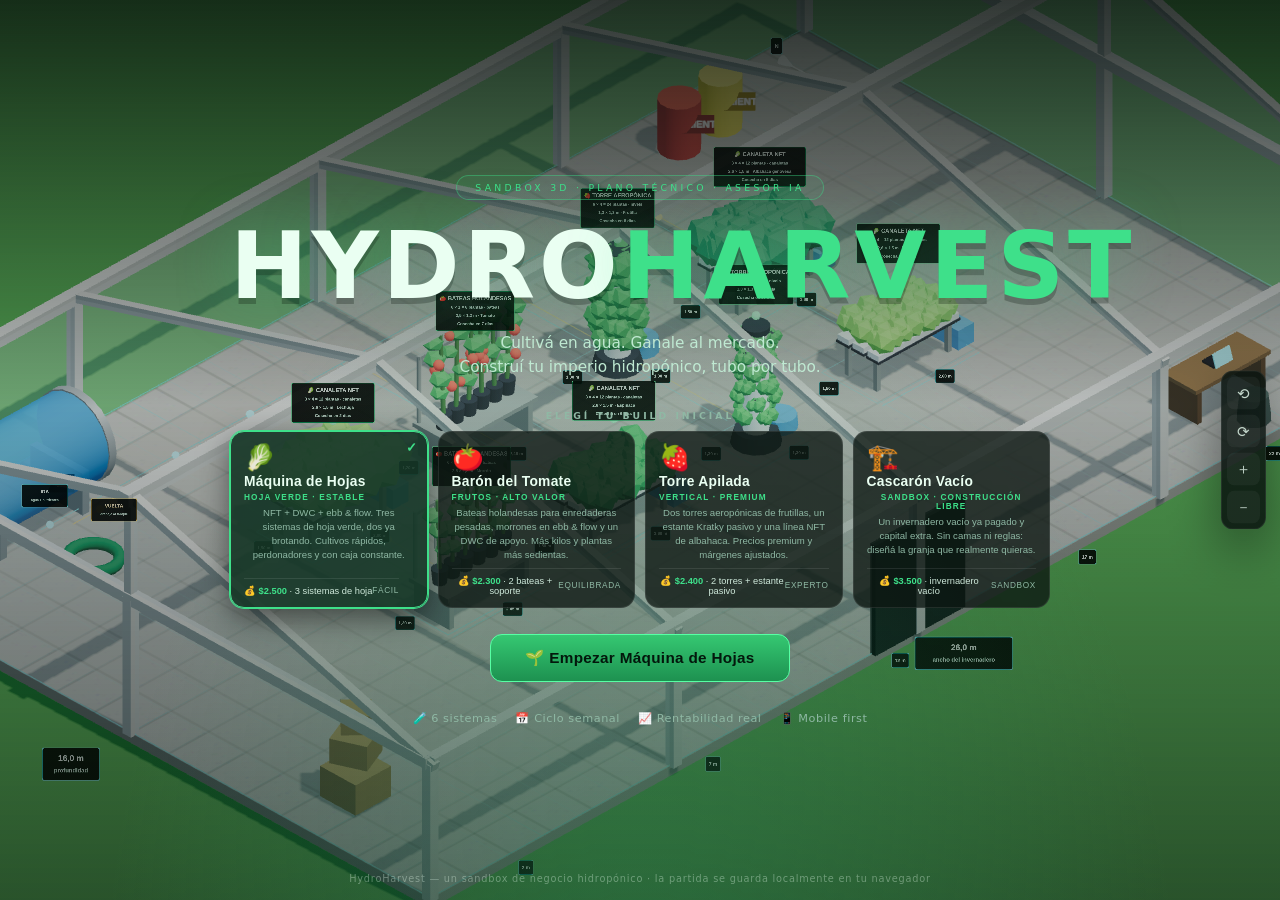
<file: index.html>
<!DOCTYPE html>
<html lang="es-AR">
<head>
<meta charset="UTF-8" />
<meta name="viewport" content="width=device-width, initial-scale=1.0, viewport-fit=cover" />
<title>HydroHarvest — Simulador de negocio hidropónico</title>
<meta name="description" content="HydroHarvest es un simulador 3D de negocio hidropónico. Cultivá lechuga en NFT, tomates en bateas holandesas, frutillas en torres aeropónicas, entendé cada sistema, su ciclo semanal y su rentabilidad." />
<link rel="icon" href="data:image/svg+xml,<svg xmlns=%22http://www.w3.org/2000/svg%22 viewBox=%220 0 100 100%22><text y=%22.9em%22 font-size=%2290%22>🌱</text></svg>" />
<link rel="stylesheet" href="css/style.css" />
</head>
<body>

<canvas id="scene"></canvas>

<!-- ══════════ TOP HUD ══════════ -->
<header id="hud" class="hidden-until-start">
  <div class="hud-group hud-left">
    <div class="logo"><span class="logo-leaf">🌱</span><div class="logo-text"><strong>HYDROHARVEST</strong><small>SIMULADOR DE NEGOCIO HIDROPÓNICO</small></div></div>
    <div class="pill" id="day-pill" title="Semana, día y reloj laboral">
      <span id="weather-icon">☀️</span>
      <div class="day-pill-text"><strong id="day-label">W1 · D1</strong><small id="clock-label">06:00 · Soleado 27°C</small></div>
    </div>
    <div class="speed-group" role="group" aria-label="Velocidad de simulación">
      <button class="speed-btn" id="btn-pause" title="Pausa (Espacio)">⏸</button>
      <button class="speed-btn active" id="btn-s1" title="Velocidad normal (1)">▶</button>
      <button class="speed-btn" id="btn-s2" title="Rápido (2)">▶▶</button>
      <button class="speed-btn" id="btn-s3" title="Muy rápido (3)">▶▶▶</button>
    </div>
    <button class="hud-btn icon-only mobile-only" id="btn-mobile-speed" title="Cambiar velocidad">▶</button>
  </div>

  <div class="hud-group hud-right">
    <div class="cash-block" id="cash-block" title="Caja disponible">
      <small>CAJA</small><strong id="cash-label">$2.500</strong>
    </div>
    <div class="rep-block" title="Reputación — se gana entregando pedidos a tiempo">
      <small>REPUTACIÓN</small><strong id="rep-label">★★★☆☆</strong>
    </div>
    <div class="networth-block" title="Patrimonio = caja + inventario + valor de camas">
      <small>PATRIMONIO</small><strong id="networth-label">$2.500</strong>
    </div>
    <nav class="hud-buttons">
      <button class="hud-btn accent" id="btn-build" title="Construir una cama nueva (B)">🛠️ <span>Construir</span></button>
      <button class="hud-btn" id="btn-market" title="Vender producción a precio de mercado (M)">📈 <span>Mercado</span></button>
      <button class="hud-btn" id="btn-contracts" title="Pedidos y contratos (C)">📋 <span>Pedidos</span><b class="badge hidden" id="contracts-badge">0</b></button>
      <button class="hud-btn" id="btn-upgrades" title="Mejoras y equipamiento (U)">⚙️ <span>Mejoras</span></button>
      <button class="hud-btn" id="btn-systems" title="Laboratorio de sistemas (Y)">🧪 <span>Sistemas</span></button>
      <button class="hud-btn" id="btn-dashboard" title="Panel temporal, gráficos y eventos (P)">📊 <span>Panel</span></button>
      <button class="hud-btn" id="btn-goals" title="Hitos y recompensas (G)">🎯 <span>Objetivos</span></button>
      <button class="hud-btn icon-only" id="btn-advisor" title="Asesor IA: diagnóstico y presupuesto">🤖</button>
      <button class="hud-btn icon-only active" id="btn-blueprint" title="Modo plano: medidas, tubos y contadores (T)">📐</button>
      <button class="hud-btn icon-only" id="btn-mute" title="Sonido">🔊</button>
      <button class="hud-btn icon-only" id="btn-help" title="Cómo jugar (H)">❔</button>
      <button class="hud-btn icon-only" id="btn-menu" title="Menú">☰</button>
    </nav>
    <div id="god-badge" class="god-badge hidden">MODO DIOS</div>
  </div>
</header>

<!-- ══════════ CONTROLES DE CÁMARA ══════════ -->
<div id="cam-controls">
  <button id="cam-left" title="Rotar a la izquierda (Q)">⟲</button>
  <button id="cam-right" title="Rotar a la derecha (E)">⟳</button>
  <button id="cam-in" title="Acercar">＋</button>
  <button id="cam-out" title="Alejar">－</button>
</div>

<div id="bp-legend" class="bp-legend">
  <div class="bp-title">PLANO TÉCNICO <span>1 cuadro = 1 m</span></div>
  <div class="bp-row"><i class="bp-line supply"></i> Ida · agua y nutrientes</div>
  <div class="bp-row"><i class="bp-line return"></i> Vuelta · drenaje al tanque</div>
  <div class="bp-row"><i class="bp-line label"></i> Etiquetas: tubos · plantas · cosecha</div>
</div>

<!-- ══════════ BED PANEL ══════════ -->
<aside id="bed-panel" class="hidden">
  <div class="panel-head">
    <div>
      <small class="panel-kicker">UNIDAD DE CULTIVO</small>
      <h2 id="bed-title">Canaleta NFT</h2>
    </div>
    <div class="panel-head-right">
      <span class="status-dot" id="bed-status-dot" title="Estado"></span>
      <button class="icon-btn" id="bed-close" title="Cerrar (Esc)">✕</button>
    </div>
  </div>

  <div class="panel-specs" id="bed-specs"></div>

  <div id="seed-section">
    <p class="panel-sub">Elegí qué plantar <span class="dim">(descuenta el costo de semillas por cama)</span></p>
    <div id="seed-options"></div>
  </div>

  <div id="grow-section" class="hidden">
    <div class="crop-row">
      <div class="crop-icon" id="crop-icon">🥬</div>
      <div class="crop-meta">
        <strong id="crop-name">Lechuga</strong>
        <small id="crop-stage">Plantín · Sem 1/2</small>
      </div>
      <div class="crop-health"><small>SALUD</small><strong id="health-label">100</strong></div>
    </div>
    <div class="bar-block"><div class="bar-label"><span>CRECIMIENTO</span><span id="growth-pct">0%</span></div><div class="bar growth"><div id="growth-fill"></div></div></div>

    <div class="timeline-block">
      <div class="timeline-head"><span>CRONOGRAMA DEL CULTIVO</span><b id="harvest-eta">—</b></div>
      <div class="cycle-track" id="cycle-track"></div>
      <div class="cycle-labels" id="cycle-labels"></div>
    </div>

    <div class="bar-block"><div class="bar-label"><span>💧 SOLUCIÓN NUTRITIVA</span><span id="water-label">40 / 40 L</span></div><div class="bar water"><div id="water-fill"></div></div></div>
    <div class="meter-row">
      <div class="meter ph"><div class="bar-label"><span>pH</span><span id="ph-label">6,1</span></div><div class="meter-track"><div class="meter-ideal" id="ph-ideal"></div><div class="meter-pin" id="ph-pin"></div></div></div>
      <div class="meter ec"><div class="bar-label"><span>EC <em>mS/cm</em></span><span id="ec-label">1,9</span></div><div class="meter-track"><div class="meter-ideal" id="ec-ideal"></div><div class="meter-pin" id="ec-pin"></div></div></div>
    </div>
    <p id="condition-hint" class="condition-hint">Condiciones perfectas. Las plantas están explotando.</p>
    <div class="dose-row">
      <button class="dose-btn" id="dose-water" title="Rellenar solución nutritiva (+30 L)">💧 Rellenar <small>$3</small></button>
      <button class="dose-btn" id="dose-ec" title="Agregar nutrientes A+B (+0,4 EC)">🧪 Nutrientes <small>$2</small></button>
      <button class="dose-btn" id="dose-phdown" title="Bajar pH 0,4">⬇️ pH− <small>$1</small></button>
      <button class="dose-btn" id="dose-phup" title="Subir pH 0,4">⬆️ pH+ <small>$1</small></button>
    </div>

    <div class="tasks-block" id="tasks-block">
      <div class="tasks-head"><span>ESTA SEMANA · <b id="task-week">SEMANA 1</b></span><button class="link-like" id="task-calendar">ciclo completo →</button></div>
      <div class="task-list" id="task-list"></div>
      <p class="tasks-note">Completá las tareas de cuidado para +salud y un pequeño empujón de crecimiento. El Auto-Dosificador tilda medición y relleno.</p>
    </div>

    <div class="panel-actions">
      <button class="btn primary big" id="btn-harvest" disabled>Cosechar</button>
      <button class="btn ghost" id="btn-clear" title="Sacar el cultivo y conservar la cama">🗑️ Limpiar</button>
    </div>
  </div>
</aside>

<!-- ══════════ BUILD BAR ══════════ -->
<div id="build-bar" class="hidden">
  <div class="build-hint">MODO CONSTRUCCIÓN — tocá un lugar libre del invernadero · <b>Esc</b> para cancelar <button class="mini-btn" id="build-cancel" style="margin-left:8px">✕ Cancelar</button></div>
  <div class="build-cards" id="build-cards"></div>
</div>

<!-- ══════════ NEXT GOAL TRACKER ══════════ -->
<button id="goals-mini" class="hidden-until-start" title="Abrir objetivos"><span>🎯</span><span id="goals-mini-text">Primer Brote — plantá tu primer cultivo ($75)</span></button>

<!-- ══════════ MOBILE BOTTOM NAV ══════════ -->
<nav id="mobile-nav" class="hidden-until-start" aria-label="Acciones de la granja">
  <button data-mobile="build"><span class="mn-icon">🛠️</span><span>Construir</span></button>
  <button data-mobile="market"><span class="mn-icon">📈</span><span>Mercado</span></button>
  <button data-mobile="contracts"><span class="mn-icon">📋</span><span>Pedidos</span></button>
  <button data-mobile="systems"><span class="mn-icon">🧪</span><span>Lab</span></button>
  <button data-mobile="dashboard"><span class="mn-icon">📊</span><span>Panel</span></button>
  <button data-mobile="advisor"><span class="mn-icon">🤖</span><span>Asesor</span></button>
  <button data-mobile="goals"><span class="mn-icon">🎯</span><span>Objetivos</span></button>
</nav>

<!-- toasts + floating popups -->
<div id="toasts"></div>
<div id="popups"></div>

<!-- ══════════ MODALS ══════════ -->
<div class="modal hidden" id="modal-market" role="dialog" aria-modal="true">
  <div class="modal-card wide">
    <div class="modal-head"><div><small class="panel-kicker">MERCADO DE PRODUCTOS</small><h2>Precios de mercado <span class="live-dot"></span></h2></div><button class="icon-btn" data-close-modal>✕</button></div>
    <p class="modal-sub">Los precios se mueven todos los días. Vendé ahora o guardá stock para un mejor día — o asegurá precios premium en <button class="link-like" id="market-to-contracts">Pedidos</button>.</p>
    <div id="market-rows" class="market-rows"></div>
    <div class="modal-foot"><div>Valor del inventario: <strong id="market-inventory-value">$0</strong></div><button class="btn primary" id="market-sell-all">Vender todo</button></div>
  </div>
</div>

<div class="modal hidden" id="modal-contracts" role="dialog" aria-modal="true">
  <div class="modal-card wide">
    <div class="modal-head"><div><small class="panel-kicker">TABLERO DE PEDIDOS</small><h2>Pedidos</h2></div><button class="icon-btn" data-close-modal>✕</button></div>
    <p class="modal-sub">Entregá los pedidos antes del vencimiento por un <strong>+35% premium</strong> y reputación. Si fallás, tu nombre se mancha.</p>
    <h3 class="section-title">Ofertas disponibles</h3>
    <div id="contract-offers" class="contract-list"></div>
    <h3 class="section-title">Pedidos activos</h3>
    <div id="contract-active" class="contract-list"></div>
  </div>
</div>

<div class="modal hidden" id="modal-upgrades" role="dialog" aria-modal="true">
  <div class="modal-card wide">
    <div class="modal-head"><div><small class="panel-kicker">TIENDA DE EQUIPAMIENTO</small><h2>Mejoras</h2></div><button class="icon-btn" data-close-modal>✕</button></div>
    <div id="upgrade-grid" class="upgrade-grid"></div>
  </div>
</div>

<div class="modal hidden" id="modal-systems" role="dialog" aria-modal="true">
  <div class="modal-card wide lab-card">
    <div class="modal-head"><div><small class="panel-kicker">LABORATORIO I+D</small><h2>Sistemas y rentabilidad</h2></div><button class="icon-btn" data-close-modal>✕</button></div>
    <div class="lab-tabs" id="lab-tabs">
      <button class="lab-tab active" data-labtab="systems">FICHAS + 3D</button>
      <button class="lab-tab" data-labtab="cycles">SEMANA A SEMANA</button>
      <button class="lab-tab" data-labtab="profit">RENTABILIDAD</button>
      <button class="lab-tab" data-labtab="timeline">CRONOGRAMA</button>
      <button class="lab-tab" data-labtab="greenhouses">INVERNADEROS</button>
    </div>
    <div class="lab-pane" id="lab-systems"></div>
    <div class="lab-pane hidden" id="lab-cycles"></div>
    <div class="lab-pane hidden" id="lab-profit"></div>
    <div class="lab-pane hidden" id="lab-timeline"></div>
    <div class="lab-pane hidden" id="lab-greenhouses"></div>
  </div>
</div>

<div class="modal hidden" id="modal-dashboard" role="dialog" aria-modal="true">
  <div class="modal-card wide dash-card">
    <div class="modal-head"><div><small class="panel-kicker">CENTRO DE CONTROL</small><h2>Panel temporal y eventos</h2></div><button class="icon-btn" data-close-modal>✕</button></div>
    <div class="dash-kpis" id="dash-kpis"></div>
    <div class="dash-grid">
      <div class="dash-panel"><div class="lab-section-title">Caja a lo largo del tiempo</div><div id="dash-cash" class="chart-box"></div></div>
      <div class="dash-panel"><div class="lab-section-title">Cosecha por día (kg)</div><div id="dash-harvest" class="chart-box"></div></div>
    </div>
    <div class="lab-section-title">Cronograma de camas y cosechas</div>
    <div id="dash-gantt" class="gantt-wrap"></div>
    <div class="scroll-hint">← DESLIZÁ EL CRONOGRAMA PARA VER TODAS LAS FECHAS →</div>
    <div class="lab-section-title">Registro de eventos</div>
    <div class="event-filters" id="dash-filters">
      <button class="cycle-chip active" data-filter="all">Todo</button>
      <button class="cycle-chip" data-filter="crop">Cultivo</button>
      <button class="cycle-chip" data-filter="money">Plata</button>
      <button class="cycle-chip" data-filter="system">Sistema</button>
      <button class="cycle-chip" data-filter="weather">Clima</button>
    </div>
    <div id="dash-events" class="event-log"></div>
    <button class="btn primary dash-cta" id="dash-advisor">🤖 Pedir diagnóstico al Asesor IA</button>
  </div>
</div>

<div class="modal hidden" id="modal-advisor" role="dialog" aria-modal="true">
  <div class="modal-card wide advisor-card">
    <div class="modal-head"><div><small class="panel-kicker">ASESOR DE NEGOCIO</small><h2>Asesor IA <span class="ai-beta">BETA LOCAL</span></h2></div><button class="icon-btn" data-close-modal>✕</button></div>
    <div class="advisor-top" id="advisor-kpis"></div>
    <div class="advisor-grid">
      <div class="advisor-chat">
        <div id="advisor-log" class="advisor-log" aria-live="polite"></div>
        <div class="advisor-chips" id="advisor-chips">
          <button class="cycle-chip" data-q="¿Qué sistema me conviene?">¿Qué sistema me conviene?</button>
          <button class="cycle-chip" data-q="¿Qué hago esta semana?">¿Qué hago esta semana?</button>
          <button class="cycle-chip" data-q="¿Cómo está el agua y el circuito?">Agua y circuito</button>
          <button class="cycle-chip" data-q="¿Cuándo cosecho?">Próxima cosecha</button>
          <button class="cycle-chip" data-q="¿Cómo consigo más clientes?">Más clientes</button>
        </div>
        <form class="advisor-form" id="advisor-form">
          <input id="advisor-input" type="text" autocomplete="off" placeholder="Preguntá sobre costos, agua, sistemas, clientes…" />
          <button class="btn primary" type="submit">Enviar</button>
        </form>
      </div>
      <div class="advisor-budget">
        <div class="lab-section-title" style="margin-top:0">Simulador de presupuesto</div>
        <label class="adv-field">Invernadero <select id="adv-greenhouse"></select></label>
        <label class="adv-field">Sistema principal <select id="adv-system"></select></label>
        <label class="adv-field">Camas / módulos <input id="adv-beds" type="number" min="1" max="200" value="4" inputmode="numeric" /></label>
        <div id="advisor-budget-result"></div>
        <button class="btn" id="adv-explain">Explicar este presupuesto</button>
      </div>
    </div>
    <p class="advisor-note">Motor de recomendaciones local basado en los datos de tu partida, la lista de materiales y los costos del simulador. No envía información a internet.</p>
  </div>
</div>

<div class="modal hidden" id="modal-goals" role="dialog" aria-modal="true">
  <div class="modal-card">
    <div class="modal-head"><div><small class="panel-kicker">HITOS</small><h2>Objetivos y recompensas</h2></div><button class="icon-btn" data-close-modal>✕</button></div>
    <div id="goals-list" class="goals-list"></div>
  </div>
</div>

<div class="modal hidden" id="modal-help" role="dialog" aria-modal="true">
  <div class="modal-card">
    <div class="modal-head"><div><small class="panel-kicker">MANUAL DEL CULTIVADOR</small><h2>Cómo jugar</h2></div><button class="icon-btn" data-close-modal>✕</button></div>
    <div class="help-body">
      <h3>🌱 1 · Plantar</h3><p>Tocá una cama y elegí un cultivo. Hay seis sistemas bien distintos: <b>canaleta NFT</b>, <b>balsa DWC</b>, <b>bandeja ebb &amp; flow</b>, <b>bateas holandesas</b>, <b>torres aeropónicas</b> y <b>estantes Kratky</b> pasivos. Cada uno tiene su costo, consumo de agua, energía y cantidad de plantas.</p>
      <h3>📐 2 · Modo plano</h3><p>El botón <b>📐</b> activa el plano técnico: grilla en metros, medidas del invernadero, contadores de tubos y plantas por cama, y etiquetas con días para cosechar. Es la vista para entender la geometría real de cada sistema.</p>
      <h3>💧 3 · Cuidado semana a semana</h3><p>Cada cama muestra su <b>checklist semanal</b>: medir pH/EC, rellenar, revisar raíces y un chequeo propio del sistema. Completar tareas da salud y crecimiento. Mantené <b>pH 5,5–6,5</b> y <b>EC dentro de la banda del cultivo</b>. El <b>Auto-Dosificador</b> automatiza medición y relleno.</p>
      <h3>📅 4 · Tiempo y cosecha</h3><p>Los cultivos duran <b>2 a 6 semanas</b> (1 semana = 7 días de juego). El panel de la cama muestra el cronograma con la semana actual y los días que faltan para cosechar. El <b>Panel temporal (P)</b> suma gráficos de caja, kilos cosechados, un Gantt de todas las camas y un registro de eventos.</p>
      <h3>📈 5 · Vender y comparar</h3><p>Cosechá al depósito y vendé en el <b>Mercado</b> o cumplí <b>Pedidos</b> premium. La pestaña <b>Rentabilidad</b> del laboratorio compara resultados reales, margen, repago y $/m²/semana de cada sistema.</p>
      <h3>🧪 6 · Explorar sistemas</h3><p>En el laboratorio, cada ficha tiene una <b>vista 3D giratoria</b>: arrastrá para rotar el sistema y entender cómo se arma. También podés rotar el invernadero con los botones <b>⟲ ⟳</b> o con <kbd>Q</kbd>/<kbd>E</kbd>.</p>
      <h3>🤖 7 · Asesor IA</h3><p>El <b>Asesor IA</b> lee tu partida y te dice qué sistema conviene, cuánta agua y energía vas a consumir, qué cosechar primero y cómo escalar a más clientes. Su <b>simulador de presupuesto</b> combina un invernadero, un sistema y una cantidad de módulos para calcular inversión, costos semanales, ingreso estimado y repago. Es un motor de recomendaciones local: no manda tus datos a internet.</p>
      <h3>🏗️ 8 · Modo Dios</h3><p>Activalo desde el menú para construir sin límites: caja infinita, compras gratis, sin quiebra y sin colisiones. Ideal para probar todos los sistemas y comparar. Podés apagarlo cuando quieras.</p>
      <h3>📱 Toque y teclado</h3><p class="keys">Arrastrá para mover · pellizcá o rueda para zoom · tocá una cama · <kbd>Q</kbd><kbd>E</kbd> rotar. <kbd>Espacio</kbd> pausa · <kbd>1</kbd>–<kbd>6</kbd> velocidad / tarjeta de construcción · <kbd>B</kbd> construir · <kbd>M</kbd> mercado · <kbd>C</kbd> pedidos · <kbd>U</kbd> mejoras · <kbd>Y</kbd> sistemas · <kbd>P</kbd> panel · <kbd>T</kbd> plano · <kbd>G</kbd> objetivos · <kbd>H</kbd> ayuda · <kbd>Esc</kbd> cerrar/cancelar</p>
    </div>
  </div>
</div>

<div class="modal hidden" id="modal-menu" role="dialog" aria-modal="true">
  <div class="modal-card narrow">
    <div class="modal-head"><div><small class="panel-kicker">PAUSADO</small><h2>Menú</h2></div><button class="icon-btn" data-close-modal>✕</button></div>
    <div class="menu-actions">
      <button class="btn primary" id="menu-resume">▶ Reanudar</button>
      <button class="btn" id="menu-save">💾 Guardar partida</button>
      <button class="btn" id="menu-upgrades">⚙️ Mejoras</button>
      <button class="btn" id="menu-dashboard">📊 Panel temporal</button>
      <button class="btn" id="menu-advisor">🤖 Asesor IA y presupuesto</button>
      <button class="btn" id="menu-blueprint">📐 Modo plano</button>
      <button class="btn" id="menu-god">😇 Modo Dios</button>
      <button class="btn" id="menu-help">❔ Cómo jugar</button>
      <button class="btn" id="menu-mute">🔊 Sonido</button>
      <button class="btn danger" id="menu-restart">↻ Reiniciar partida</button>
    </div>
  </div>
</div>

<div class="modal hidden" id="modal-gameover" role="dialog" aria-modal="true">
  <div class="modal-card narrow center">
    <div class="gameover-stamp">EN BANCARROTA</div>
    <p class="modal-sub">El banco se quedó con el invernadero. Tu viaje hidropónico termina… por ahora.</p>
    <div class="gameover-stats" id="gameover-stats"></div>
    <button class="btn primary big" id="gameover-restart">🌱 Empezar una granja nueva</button>
  </div>
</div>

<!-- ══════════ TITLE SCREEN ══════════ -->
<div id="title-screen">
  <div class="title-inner">
    <div class="title-badge">SANDBOX 3D · PLANO TÉCNICO · ASESOR IA</div>
    <h1 class="title-logo">HYDRO<span>HARVEST</span></h1>
    <p class="title-tag">Cultivá en agua. Ganale al mercado.<br/>Construí tu imperio hidropónico, tubo por tubo.</p>
    <div class="build-select">
      <div class="build-select-head">ELEGÍ TU BUILD INICIAL</div>
      <div class="title-builds" id="title-builds"></div>
    </div>
    <div class="title-actions">
      <button class="btn primary huge" id="btn-start-build" disabled>Elegí una build…</button>
      <button class="btn ghost huge hidden" id="btn-continue">▶ Continuar granja guardada</button>
    </div>
    <div class="title-tips"><span>🧪 6 sistemas</span><span>📅 Ciclo semanal</span><span>📈 Rentabilidad real</span><span>📱 Mobile first</span></div>
  </div>
  <div class="title-foot">HydroHarvest — un sandbox de negocio hidropónico · la partida se guarda localmente en tu navegador</div>
</div>

<script src="vendor/three.min.js"></script>
<script src="js/data.js"></script>
<script src="js/world.js"></script>
<script src="js/game.js"></script>
</body>
</html>
</file>
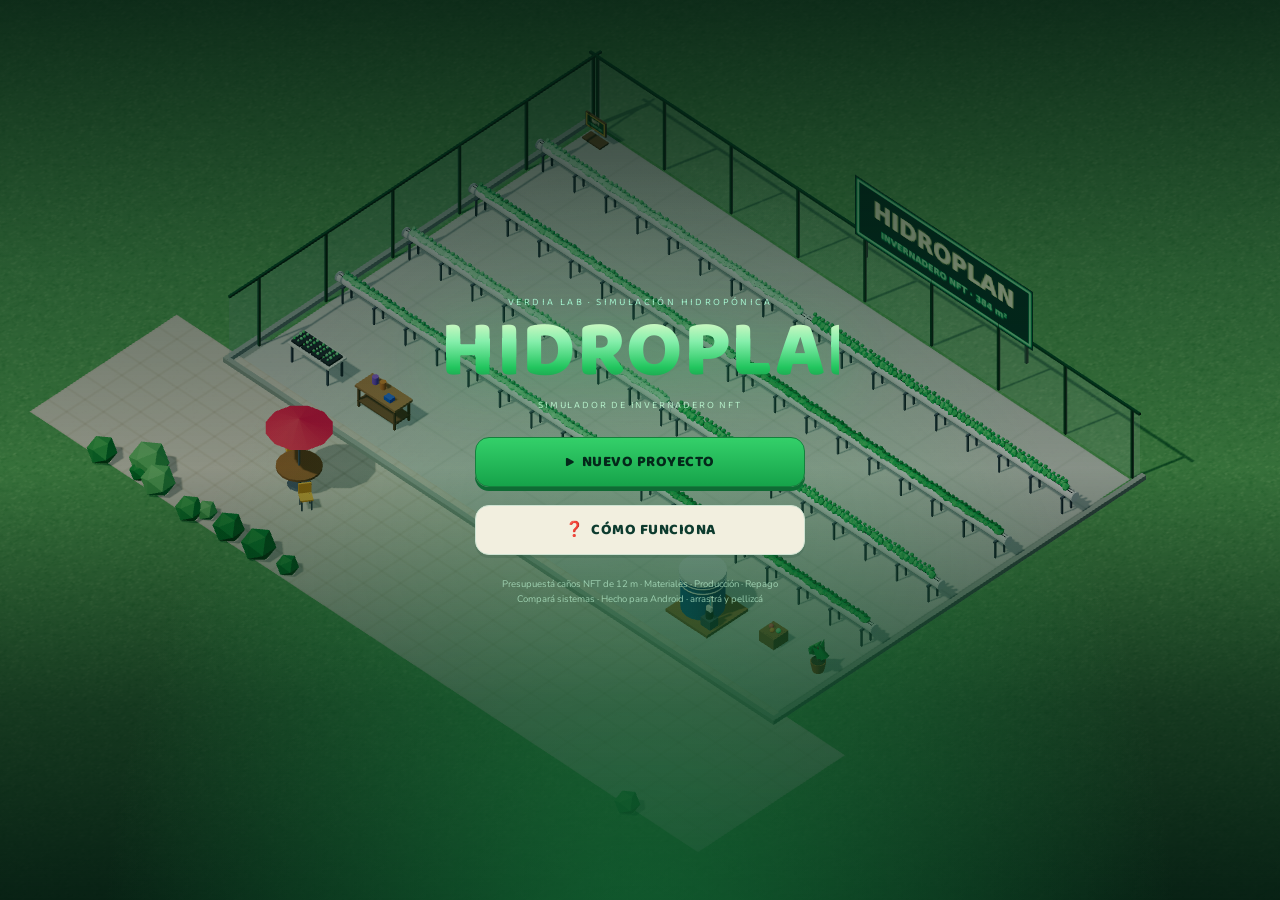
<file: archive/hydroharvest-v1/index.html>
<!DOCTYPE html>
<html lang="es">
<head>
<meta charset="UTF-8" />
<meta name="viewport" content="width=device-width, initial-scale=1.0, maximum-scale=1.0, user-scalable=no, viewport-fit=cover" />
<meta name="theme-color" content="#0d3b2e" />
<meta name="mobile-web-app-capable" content="yes" />
<meta name="apple-mobile-web-app-capable" content="yes" />
<meta name="apple-mobile-web-app-status-bar-style" content="black-translucent" />
<meta name="description" content="Simulador de invernadero NFT: caños de 12 m, materiales, inversión y producción estimada." />
<title>HIDROPLAN · Simulador de invernadero NFT</title>
<link rel="icon" href="data:image/svg+xml,<svg xmlns=%22http://www.w3.org/2000/svg%22 viewBox=%220 0 100 100%22><text y=%22.9em%22 font-size=%2290%22>🌱</text></svg>" />
<link rel="manifest" href="manifest.json" />
<link rel="preconnect" href="https://fonts.googleapis.com">
<link rel="preconnect" href="https://fonts.gstatic.com" crossorigin>
<link href="https://fonts.googleapis.com/css2?family=Baloo+2:wght@500;700;800&family=Nunito:wght@500;600;700;800&display=swap" rel="stylesheet">
<link rel="stylesheet" href="css/style.css" />
<script type="importmap">
{ "imports": { "three": "./vendor/three.module.js" } }
</script>
</head>
<body class="at-title">

<div id="scene-tint"></div>

<!-- ══════════ TOP BAR ══════════ -->
<header id="topbar" class="hidden">
  <div class="metric-block">
    <div class="metric-label">INVERSIÓN TOTAL</div>
    <div class="metric-value" id="capex">$ 0</div>
    <div class="metric-sub" id="project-line">0 caños · 0 plantas · 384 m²</div>
  </div>
  <div class="top-actions">
    <button class="icon-btn" id="btn-fullscreen" aria-label="Pantalla completa">⛶</button>
    <button class="icon-btn" id="btn-menu" aria-label="Menú">☰</button>
  </div>
</header>

<div id="toasts"></div>

<div id="zoom-controls" class="hidden">
  <button id="zoom-in" aria-label="Acercar">＋</button>
  <button id="zoom-out" aria-label="Alejar">−</button>
</div>

<div id="empty-hint" class="hidden">
  <strong>Empezá por un caño NFT</strong>
  <span>Tocá CONSTRUIR y colocá un caño de 12 m con sus plantas.</span>
</div>

<!-- ══════════ PLACEMENT BAR ══════════ -->
<div id="placement-bar" class="hidden">
  <div id="pb-info">
    <span id="pb-icon">🌿</span>
    <div class="pb-text"><div id="pb-name">Caño NFT 12 m</div><div id="pb-hint">Toca una celda del suelo</div></div>
  </div>
  <button id="pb-rotate" class="round-btn" aria-label="Rotar">↻</button>
  <button id="pb-confirm" class="place-confirm" disabled>✓<span>COLOCAR</span></button>
  <button id="pb-cancel" class="round-btn ghost" aria-label="Cancelar">✕</button>
</div>

<!-- ══════════ BOTTOM NAV ══════════ -->
<nav id="bottom-nav" class="hidden">
  <button data-nav="build"><span class="nav-icon">🏗️</span>CONSTRUIR</button>
  <button data-nav="materials"><span class="nav-icon">🧾</span>MATERIALES</button>
  <button data-nav="production"><span class="nav-icon">🌱</span>PRODUCCIÓN</button>
  <button data-nav="systems"><span class="nav-icon">🧪</span>SISTEMAS</button>
  <button data-nav="economy"><span class="nav-icon">💵</span>ECONOMÍA</button>
</nav>

<!-- ══════════ BOTTOM SHEET ══════════ -->
<div id="sheet-scrim" class="hidden"></div>
<section id="sheet" class="hidden" aria-live="polite">
  <div class="grab"></div>
  <div class="sheet-head">
    <h2 id="sheet-title">Título</h2>
    <button id="sheet-close" aria-label="Cerrar">✕</button>
  </div>
  <div id="sheet-body"></div>
</section>

<!-- ══════════ TITLE SCREEN ══════════ -->
<div id="title-screen" class="screen">
  <div class="title-glow"></div>
  <div class="title-inner">
    <div class="brand">VERDIA LAB · SIMULACIÓN HIDROPÓNICA</div>
    <h1 class="game-title">HIDROPLAN</h1>
    <div class="game-subtitle">SIMULADOR DE INVERNADERO NFT</div>
    <div class="title-menu">
      <button id="btn-new" class="big-btn primary">▶ &nbsp;NUEVO PROYECTO</button>
      <button id="btn-continue" class="big-btn">💾 &nbsp;CONTINUAR</button>
      <button id="btn-help-title" class="big-btn">❓ &nbsp;CÓMO FUNCIONA</button>
    </div>
    <div class="title-foot">Presupuestá caños NFT de 12 m · Materiales · Producción · Repago<br>Compará sistemas · Hecho para Android · arrastrá y pellizcá</div>
  </div>
</div>

<!-- ══════════ HELP ══════════ -->
<div id="help-modal" class="overlay hidden">
  <div class="overlay-card wide">
    <h2>❓ Cómo funciona</h2>
    <div class="help-scroll">
      <h3>🧪 Un simulador de presupuesto</h3>
      <p>HIDROPLAN sirve para <b>planificar y presupuestar un invernadero NFT</b>: agregás caños de 12 m con sus plantas, reservorio y equipos, y ves en el momento cuánto cuesta construirlo, cuánto produce y cuánto margen deja.</p>
      <h3>🧱 Módulos y materiales</h3>
      <ul>
        <li><b>Caño NFT 12 m</b> — PVC 110 mm, 60 plantas a 20 cm (densidad ajustable).</li>
        <li><b>Caño NFT 6 m</b> — versión corta para pilotos o espacios reducidos.</li>
        <li><b>Kit de reservorio</b> — tanque de 1000 L, bomba, filtro, temporizador y dosificador.</li>
        <li><b>Mesa de almácigo</b>, mesa de trabajo, barra LED, extractor y decoración.</li>
      </ul>
      <p>Cada módulo incluye su <b>lista de materiales</b> con cantidades y precios estimados, y la mano de obra de montaje.</p>
      <h3>👆 Cómo armarlo</h3>
      <ul>
        <li><b>CONSTRUIR</b> — elegí un módulo, tocá una celda del piso y confirmá con ✓. Podés repetir sin volver al menú.</li>
        <li><b>Un dedo arrastrando</b> — mover la cámara. <b>Pellizcar</b> — zoom.</li>
        <li><b>Tocar un módulo</b> — cambiar cultivo, plantas por caño, ver materiales, rotar o eliminar.</li>
      </ul>
      <h3>📊 Los números</h3>
      <p><b>MATERIALES</b> suma la lista consolidada y el invernadero base. <b>PRODUCCIÓN</b> estima kilos e ingresos por cultivo, y cuánto agrega cada módulo nuevo. <b>ECONOMÍA</b> calcula inversión, costo mensual, margen y repago. <b>SISTEMAS</b> compara varios proyectos y proyecta qué pasa al replicarlos.</p>
      <p>Editá precio de venta, rendimiento, ciclo, descarte, mano de obra, energía, agua y todos los supuestos desde las pestañas.</p>
      <h3>🧪 Varios sistemas</h3>
      <p>Cada <b>sistema</b> es un proyecto independiente con su plano, cultivo y supuestos. Creá un sistema nuevo o duplicá el actual desde <b>SISTEMAS</b> para comparar diseños, costos y rendimiento lado a lado.</p>
      <h3>⚠️ Importante</h3>
      <p>Los valores son <b>estimaciones orientativas</b> para planificar. No reemplazan un cálculo de ingeniería ni un presupuesto real de proveedores. Ajustá los precios a tu zona y verificá caudal de bomba, pendientes y calidad del agua.</p>
      <h3>💾 Tu proyecto</h3>
      <p>Se guarda automáticamente en el teléfono. Exportá el <b>.json</b> desde el menú para respaldarlo o pasarlo a otro dispositivo. La lista de materiales se exporta a <b>.csv</b>.</p>
    </div>
    <button id="btn-help-close" class="big-btn primary">ENTENDIDO</button>
  </div>
</div>

<script type="module" src="js/main.js"></script>
</body>
</html>
</file>
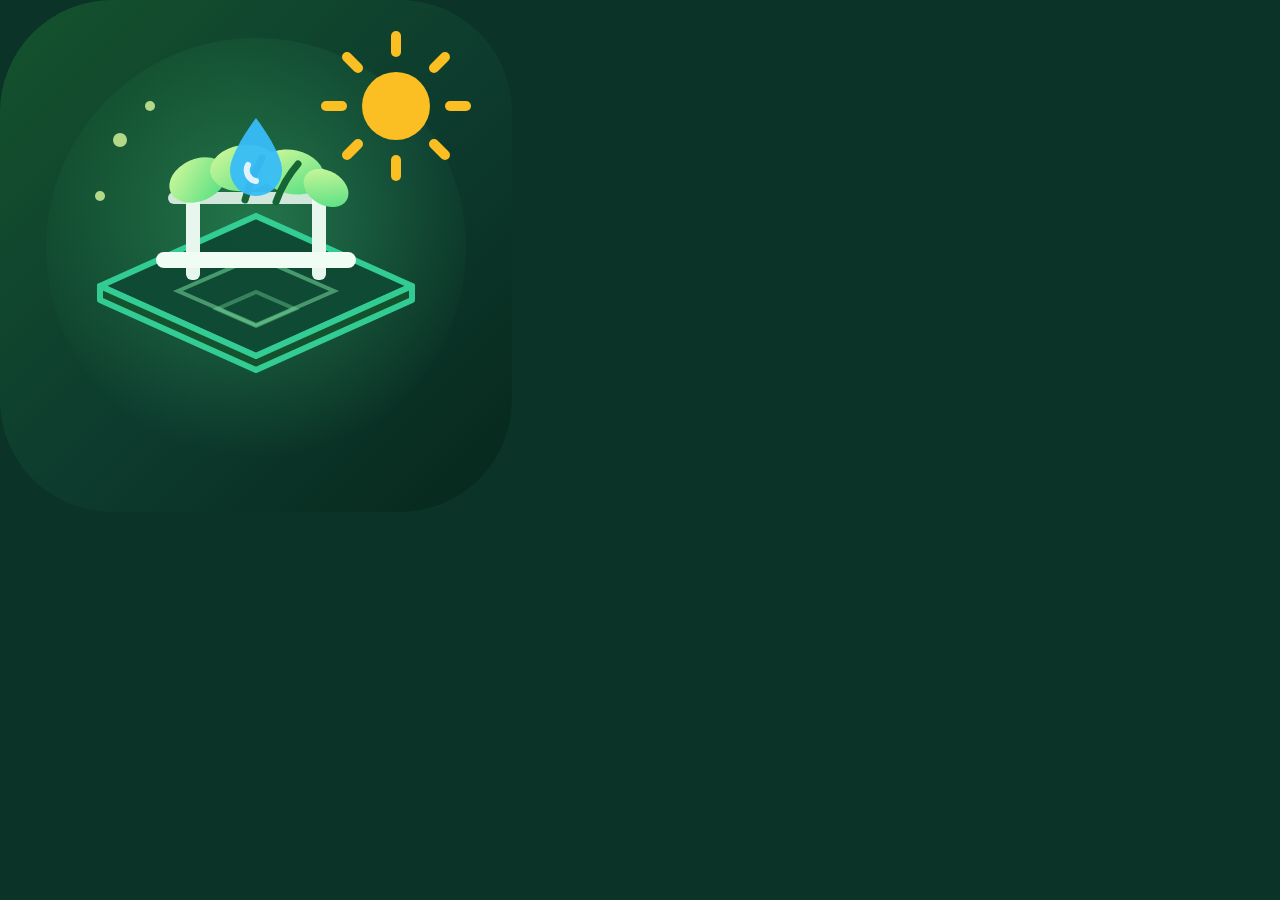
<file: archive/hydroharvest-v1/icons/icon.html>
<!DOCTYPE html>
<html><head><meta charset="utf-8"><style>
html,body{margin:0;width:100%;height:100%;overflow:hidden;background:#0b3327}
</style></head><body>
<svg width="512" height="512" viewBox="0 0 512 512" xmlns="http://www.w3.org/2000/svg">
  <defs>
    <linearGradient id="bg" x1="0" y1="0" x2="1" y2="1">
      <stop offset="0" stop-color="#14532d"/><stop offset="0.55" stop-color="#0d3b2e"/><stop offset="1" stop-color="#07271c"/>
    </linearGradient>
    <linearGradient id="floor" x1="0" y1="0" x2="1" y2="1">
      <stop offset="0" stop-color="#86efac"/><stop offset="1" stop-color="#22c55e"/>
    </linearGradient>
    <linearGradient id="leaf" x1="0" y1="0" x2="1" y2="1">
      <stop offset="0" stop-color="#d9f99d"/><stop offset="1" stop-color="#4ade80"/>
    </linearGradient>
    <radialGradient id="halo" cx="0.5" cy="0.45" r="0.55">
      <stop offset="0" stop-color="#4ade80" stop-opacity="0.35"/><stop offset="1" stop-color="#4ade80" stop-opacity="0"/>
    </radialGradient>
  </defs>
  <rect width="512" height="512" rx="112" fill="url(#bg)"/>
  <circle cx="256" cy="248" r="210" fill="url(#halo)"/>
  <!-- isometric floor diamond -->
  <g opacity="0.95">
    <path d="M256 356 L412 286 L256 216 L100 286 Z" fill="#0f4a34" stroke="#34d399" stroke-width="6" stroke-linejoin="round"/>
    <path d="M256 356 L412 286 L412 300 L256 370 L100 300 L100 286 Z" fill="#14532d" stroke="#34d399" stroke-width="6" stroke-linejoin="round"/>
    <path d="M178 291 L256 257 L334 291 L256 325 Z" fill="none" stroke="#86efac" stroke-width="4" opacity="0.5"/>
    <path d="M217 309 L256 292 L295 309 L256 326 Z" fill="none" stroke="#86efac" stroke-width="4" opacity="0.35"/>
  </g>
  <!-- hydroponic rack silhouette -->
  <g>
    <rect x="186" y="168" width="14" height="112" rx="6" fill="#e8f7ee"/>
    <rect x="312" y="168" width="14" height="112" rx="6" fill="#e8f7ee"/>
    <rect x="156" y="252" width="200" height="16" rx="8" fill="#f0fdf4"/>
    <rect x="168" y="192" width="176" height="12" rx="6" fill="#f0fdf4" opacity="0.85"/>
    <!-- plants -->
    <g>
      <ellipse cx="198" cy="180" rx="30" ry="21" fill="url(#leaf)" transform="rotate(-24 198 180)"/>
      <ellipse cx="244" cy="168" rx="34" ry="23" fill="url(#leaf)" transform="rotate(-8 244 168)"/>
      <ellipse cx="292" cy="172" rx="32" ry="22" fill="url(#leaf)" transform="rotate(12 292 172)"/>
      <ellipse cx="326" cy="188" rx="24" ry="17" fill="url(#leaf)" transform="rotate(30 326 188)"/>
      <path d="M245 200 Q252 176 262 158" stroke="#166534" stroke-width="7" fill="none" stroke-linecap="round"/>
      <path d="M276 202 Q284 180 298 164" stroke="#166534" stroke-width="7" fill="none" stroke-linecap="round"/>
    </g>
    <!-- water drop -->
    <path d="M256 118 C256 118 230 152 230 170 a26 26 0 0 0 52 0 C282 152 256 118 256 118 Z" fill="#38bdf8" opacity="0.95"/>
    <path d="M248 165 a11 11 0 0 0 8 16" stroke="#e0f2fe" stroke-width="6" fill="none" stroke-linecap="round"/>
  </g>
  <!-- sun -->
  <circle cx="396" cy="106" r="34" fill="#fbbf24"/>
  <g stroke="#fbbf24" stroke-width="10" stroke-linecap="round">
    <path d="M396 52 L396 36"/><path d="M396 176 L396 160"/><path d="M342 106 L326 106"/><path d="M466 106 L450 106"/>
    <path d="M358 68 L347 57"/><path d="M445 155 L434 144"/><path d="M434 68 L445 57"/><path d="M347 155 L358 144"/>
  </g>
  <!-- sparkles -->
  <g fill="#d9f99d" opacity="0.8">
    <circle cx="120" cy="140" r="7"/><circle cx="150" cy="106" r="5"/><circle cx="100" cy="196" r="5"/>
  </g>
</svg>
</body></html>
</file>
<file: css/style.css>
/* ═══════════════════════════════════════════════════════════
   HYDROHARVEST — Hydroponics Business Simulator · UI Theme
   ═══════════════════════════════════════════════════════════ */
:root{
  --accent:#3ee08a;
  --accent-dim:#25b463;
  --accent-dark:#0d3b23;
  --cyan:#38d6e0;
  --amber:#ffc44d;
  --red:#ff6b5e;
  --panel:rgba(13,24,19,.86);
  --panel-solid:#101d16;
  --panel-light:rgba(255,255,255,.055);
  --panel-line:rgba(255,255,255,.09);
  --text:#eafff2;
  --text-dim:#8fb8a4;
  --shadow:0 18px 50px rgba(0,0,0,.45);
  --radius:14px;
  font-size:15px;
}
*{box-sizing:border-box;margin:0;padding:0}
html,body{height:100%;overflow:hidden}
body{
  font-family:"Segoe UI",system-ui,-apple-system,Roboto,"Helvetica Neue",sans-serif;
  background:#05090a;color:var(--text);
  -webkit-font-smoothing:antialiased;
}
#scene{position:fixed;inset:0;width:100%;height:100%;display:block;outline:none;cursor:default}
.hidden{display:none !important}
small{font-size:.72rem;letter-spacing:.06em;color:var(--text-dim)}
.dim{color:var(--text-dim);font-weight:400}

/* ─────────── TOP HUD ─────────── */
#hud{
  position:fixed;top:0;left:0;right:0;z-index:10;
  display:flex;align-items:center;justify-content:space-between;gap:12px;
  padding:8px 14px;
  background:linear-gradient(180deg, rgba(5,12,9,.88), rgba(5,12,9,.62) 70%, transparent);
  backdrop-filter:blur(10px);-webkit-backdrop-filter:blur(10px);
  border-bottom:1px solid var(--panel-line);
}
.hud-group{display:flex;align-items:center;gap:10px;min-width:0}
.logo{display:flex;align-items:center;gap:9px;padding-right:12px;border-right:1px solid var(--panel-line)}
.logo-leaf{font-size:1.55rem;filter:drop-shadow(0 2px 6px rgba(62,224,138,.5))}
.logo-text{display:flex;flex-direction:column;line-height:1.05}
.logo-text strong{font-size:.98rem;letter-spacing:.14em;color:#eafff2}
.logo-text small{font-size:.56rem;letter-spacing:.18em}

.pill{display:flex;align-items:center;gap:9px;background:var(--panel-light);border:1px solid var(--panel-line);border-radius:999px;padding:5px 14px 5px 8px}
#weather-icon{font-size:1.45rem;filter:drop-shadow(0 0 8px rgba(255,236,150,.4))}
.day-pill-text{display:flex;flex-direction:column;line-height:1.15}
.day-pill-text strong{font-size:.82rem}
.day-pill-text small{font-size:.62rem;letter-spacing:.02em;white-space:nowrap}

.speed-group{display:flex;background:var(--panel-light);border:1px solid var(--panel-line);border-radius:10px;overflow:hidden}
.speed-btn{background:transparent;border:0;color:var(--text-dim);padding:7px 11px;cursor:pointer;font-size:.8rem;transition:all .15s}
.speed-btn:hover{color:#fff;background:rgba(255,255,255,.06)}
.speed-btn.active{background:var(--accent-dark);color:var(--accent);box-shadow:inset 0 0 0 1px var(--accent)}

.cash-block,.rep-block,.networth-block{display:flex;flex-direction:column;align-items:flex-end;line-height:1.15;padding:0 6px}
.cash-block strong{font-size:1.16rem;color:var(--accent);text-shadow:0 0 18px rgba(62,224,138,.35);font-variant-numeric:tabular-nums;transition:color .2s}
.cash-block.flash-up strong{color:#b9ffdc;text-shadow:0 0 22px rgba(62,224,138,.8)}
.cash-block.flash-down strong{color:#ffb3ab;text-shadow:0 0 22px rgba(255,107,94,.8)}
.rep-block strong{font-size:.92rem;color:var(--amber);letter-spacing:.08em}
.networth-block strong{font-size:.9rem;color:#cfe9db;font-variant-numeric:tabular-nums}

.hud-buttons{display:flex;gap:6px;align-items:center}
.hud-btn{
  position:relative;display:flex;align-items:center;gap:6px;
  background:var(--panel-light);border:1px solid var(--panel-line);color:var(--text);
  border-radius:10px;padding:8px 11px;cursor:pointer;font-size:.8rem;font-weight:600;letter-spacing:.02em;
  transition:all .15s;white-space:nowrap;
}
.hud-btn:hover{border-color:var(--accent);color:#fff;transform:translateY(-1px)}
.hud-btn.accent{background:var(--accent-dark);border-color:var(--accent-dim);color:var(--accent)}
.hud-btn.accent:hover{box-shadow:0 0 16px rgba(62,224,138,.35)}
.hud-btn.icon-only{padding:8px 10px}
.badge{position:absolute;top:-7px;right:-7px;background:var(--red);color:#1a0505;font-size:.65rem;min-width:20px;height:20px;border-radius:999px;display:flex;align-items:center;justify-content:center;padding:0 5px;font-weight:800}

/* ─────────── PANEL BASE ─────────── */
#bed-panel,.modal-card{
  background:var(--panel);backdrop-filter:blur(16px);-webkit-backdrop-filter:blur(16px);
  border:1px solid var(--panel-line);border-radius:var(--radius);box-shadow:var(--shadow);
}
.panel-kicker{font-size:.6rem;letter-spacing:.22em;color:var(--accent);font-weight:800}
.panel-sub{font-size:.78rem;color:var(--text-dim);margin:10px 0 8px;line-height:1.45}
.icon-btn{background:transparent;border:0;color:var(--text-dim);font-size:.95rem;cursor:pointer;border-radius:8px;padding:6px 8px}
.icon-btn:hover{color:#fff;background:var(--panel-light)}

/* ─────────── BED PANEL ─────────── */
#bed-panel{
  position:fixed;left:14px;top:64px;bottom:14px;width:332px;z-index:10;
  padding:16px;overflow-y:auto;animation:slideIn .28s cubic-bezier(.2,1.4,.4,1);
}
@keyframes slideIn{from{transform:translateX(-30px);opacity:0}to{transform:none;opacity:1}}
.panel-head{display:flex;justify-content:space-between;align-items:flex-start;gap:8px;border-bottom:1px solid var(--panel-line);padding-bottom:12px}
.panel-head h2{font-size:1.12rem;letter-spacing:.02em;margin-top:2px}
.panel-head-right{display:flex;align-items:center;gap:6px}
.status-dot{width:12px;height:12px;border-radius:50%;background:#3ee08a;box-shadow:0 0 10px rgba(62,224,138,.8);transition:all .3s}
.status-dot.warn{background:var(--amber);box-shadow:0 0 10px rgba(255,196,77,.8)}
.status-dot.bad{background:var(--red);box-shadow:0 0 12px rgba(255,107,94,.9);animation:pulse 1s infinite}
@keyframes pulse{50%{opacity:.5}}

#seed-options{display:flex;flex-direction:column;gap:7px}
.seed-card{display:flex;align-items:center;gap:10px;background:var(--panel-light);border:1px solid var(--panel-line);border-radius:12px;padding:8px 10px;cursor:pointer;transition:all .15s;text-align:left;color:var(--text)}
.seed-card:hover:not(:disabled){border-color:var(--accent);transform:translateX(4px)}
.seed-card:disabled{opacity:.45;cursor:not-allowed}
.seed-card .s-icon{font-size:1.5rem;width:40px;height:40px;display:flex;align-items:center;justify-content:center;background:rgba(62,224,138,.09);border-radius:10px}
.seed-card .s-meta{flex:1;min-width:0}
.seed-card .s-meta strong{display:block;font-size:.85rem}
.seed-card .s-meta small{font-size:.62rem;letter-spacing:.02em}
.seed-card .s-cost{font-weight:800;color:var(--accent);font-size:.85rem;font-variant-numeric:tabular-nums}

.crop-row{display:flex;align-items:center;gap:10px;margin:12px 0;background:var(--panel-light);border-radius:12px;padding:10px}
.crop-icon{font-size:2rem;width:54px;height:54px;display:flex;align-items:center;justify-content:center;background:rgba(62,224,138,.1);border-radius:12px}
.crop-meta{flex:1;min-width:0}
.crop-meta strong{display:block;font-size:.95rem}
.crop-meta small{font-size:.62rem;letter-spacing:.03em}
.crop-health{display:flex;flex-direction:column;align-items:flex-end}
.crop-health strong{font-size:1.05rem;color:#b9ffdc}

.bar-block{margin:10px 0}
.bar-label{display:flex;justify-content:space-between;font-size:.68rem;letter-spacing:.08em;color:var(--text-dim);margin-bottom:5px}
.bar-label em{font-style:normal;opacity:.6}
.bar{height:10px;border-radius:999px;background:rgba(255,255,255,.08);overflow:hidden}
.bar>div{height:100%;border-radius:999px;width:0%;transition:width .25s}
.bar.growth>div{background:linear-gradient(90deg,#1f9e58,var(--accent))}
.bar.water>div{background:linear-gradient(90deg,#1d7f8f,#4fd7e8)}

.meter-row{display:flex;gap:10px;margin:10px 0}
.meter{flex:1}
.meter-track{position:relative;height:12px;border-radius:999px;background:rgba(255,255,255,.08);overflow:visible}
.meter-ideal{position:absolute;top:0;bottom:0;border-radius:999px;background:rgba(62,224,138,.28)}
.meter-pin{position:absolute;top:50%;width:16px;height:16px;border-radius:50%;background:#eafff2;border:3px solid #123322;transform:translate(-50%,-50%);box-shadow:0 0 8px rgba(255,255,255,.4);transition:left .2s}

.condition-hint{font-size:.78rem;line-height:1.5;color:#bfe9d2;background:rgba(62,224,138,.07);border-left:3px solid var(--accent-dim);border-radius:6px;padding:8px 10px;margin:10px 0;min-height:2.4em}
.condition-hint.warn{color:#ffe6ad;background:rgba(255,196,77,.08);border-color:var(--amber)}
.condition-hint.bad{color:#ffc7c0;background:rgba(255,107,94,.09);border-color:var(--red)}

.dose-row{display:grid;grid-template-columns:repeat(4,1fr);gap:6px;margin:10px 0}
.dose-btn{background:var(--panel-light);border:1px solid var(--panel-line);color:var(--text);border-radius:10px;padding:7px 4px;font-size:.66rem;cursor:pointer;display:flex;flex-direction:column;gap:2px;align-items:center;transition:all .12s}
.dose-btn small{color:var(--accent);font-weight:700}
.dose-btn:hover:not(:disabled){border-color:var(--cyan);transform:translateY(-2px)}
.dose-btn:disabled{opacity:.4;cursor:not-allowed}

.panel-actions{display:flex;gap:8px;margin-top:6px}
.btn{background:var(--panel-light);border:1px solid var(--panel-line);color:var(--text);border-radius:10px;padding:10px 14px;font-size:.85rem;font-weight:700;cursor:pointer;transition:all .15s;letter-spacing:.02em}
.btn:hover:not(:disabled){border-color:var(--accent);color:#fff}
.btn:disabled{opacity:.4;cursor:not-allowed}
.btn.primary{background:linear-gradient(180deg,#35c872,#1d9150);border-color:#57ffa4;color:#03170c;text-shadow:none}
.btn.primary:hover:not(:disabled){box-shadow:0 0 22px rgba(62,224,138,.45);color:#03170c}
.btn.ghost{background:transparent}
.btn.danger{border-color:var(--red);color:#ffb0a6}
.btn.danger:hover{background:rgba(255,107,94,.12);color:#ffd5cf;border-color:var(--red)}
.btn.big{flex:1;padding:12px}
.btn.huge{font-size:1.02rem;padding:14px 34px;border-radius:12px}
.link-like{background:none;border:0;color:var(--cyan);cursor:pointer;font:inherit;text-decoration:underline;padding:0}

/* ─────────── BUILD BAR ─────────── */
#build-bar{position:fixed;bottom:22px;left:50%;transform:translateX(-50%);z-index:11;text-align:center;animation:slideUp .25s ease}
@keyframes slideUp{from{transform:translate(-50%,20px);opacity:0}}
.build-hint{font-size:.68rem;letter-spacing:.12em;color:#d6ffe9;background:var(--panel);border:1px solid var(--panel-line);border-radius:999px;display:inline-block;padding:5px 16px;margin-bottom:8px}
.build-cards{display:flex;gap:10px}
.build-card{background:var(--panel);border:1px solid var(--panel-line);border-radius:var(--radius);padding:12px 16px;width:150px;cursor:pointer;color:var(--text);transition:all .15s;display:flex;flex-direction:column;gap:4px;align-items:center}
.build-card:hover{border-color:var(--accent);transform:translateY(-4px);box-shadow:0 14px 30px rgba(0,0,0,.5)}
.build-card.insufficient{opacity:.45}
.build-card.selected{border-color:var(--accent);box-shadow:0 0 0 1px var(--accent),0 14px 30px rgba(0,0,0,.5);transform:translateY(-4px)}
.hidden-until-start{display:none !important}
.build-card .b-icon{font-size:1.7rem}
.build-card strong{font-size:.78rem}
.build-card small{font-size:.6rem;letter-spacing:.02em;text-align:center;line-height:1.35}
.build-card .b-cost{color:var(--accent);font-weight:800;margin-top:2px}

/* ─────────── GOALS MINI ─────────── */
#goals-mini{position:fixed;left:14px;bottom:14px;z-index:9;display:flex;align-items:center;gap:8px;max-width:330px;background:var(--panel);border:1px solid var(--panel-line);color:#d6ffe9;border-radius:12px;padding:8px 12px;cursor:pointer;font-size:.72rem;text-align:left;transition:all .15s}
#goals-mini:hover{border-color:var(--accent)}

/* ─────────── TOASTS & POPUPS ─────────── */
#toasts{position:fixed;bottom:96px;left:50%;transform:translateX(-50%);z-index:30;display:flex;flex-direction:column;gap:6px;align-items:center;pointer-events:none;width:min(560px,90vw)}
.toast{background:var(--panel);border:1px solid var(--panel-line);border-left:4px solid var(--accent);border-radius:10px;padding:9px 16px;font-size:.8rem;box-shadow:var(--shadow);animation:toastIn .25s ease;max-width:100%}
.toast.warn{border-left-color:var(--amber)}
.toast.bad{border-left-color:var(--red)}
.toast.money{border-left-color:var(--accent)}
@keyframes toastIn{from{transform:translateY(12px);opacity:0}}
#popups{position:fixed;inset:0;z-index:25;pointer-events:none;overflow:hidden}
.floater{position:absolute;font-weight:800;font-size:1rem;color:var(--accent);text-shadow:0 2px 8px #000;animation:floatUp 1.6s ease forwards;letter-spacing:.02em}
.floater.bad{color:var(--red)}
@keyframes floatUp{0%{opacity:0;transform:translateY(10px) scale(.8)}15%{opacity:1}100%{opacity:0;transform:translateY(-70px) scale(1.15)}}

/* ─────────── MODALS ─────────── */
.modal{position:fixed;inset:0;z-index:40;display:flex;align-items:center;justify-content:center;background:rgba(2,8,5,.6);backdrop-filter:blur(5px);-webkit-backdrop-filter:blur(5px);animation:fadeIn .2s}
@keyframes fadeIn{from{opacity:0}}
.modal-card{width:min(520px,94vw);max-height:86vh;overflow-y:auto;padding:20px 22px;animation:modalIn .28s cubic-bezier(.2,1.4,.4,1)}
@keyframes modalIn{from{transform:scale(.92) translateY(16px);opacity:0}}
.modal-card.wide{width:min(720px,96vw)}
.modal-card.narrow{width:min(400px,94vw)}
.modal-card.center{text-align:center}
.modal-head{display:flex;justify-content:space-between;align-items:flex-start;border-bottom:1px solid var(--panel-line);padding-bottom:12px;margin-bottom:12px}
.modal-head h2{font-size:1.25rem;margin-top:2px}
.modal-sub{font-size:.8rem;color:var(--text-dim);margin-bottom:12px;line-height:1.5}
.live-dot{display:inline-block;width:8px;height:8px;border-radius:50%;background:var(--red);margin-left:6px;animation:pulse 1.1s infinite}
.section-title{font-size:.68rem;letter-spacing:.2em;color:var(--text-dim);margin:14px 0 8px;text-transform:uppercase}
.modal-foot{display:flex;justify-content:space-between;align-items:center;border-top:1px solid var(--panel-line);padding-top:12px;margin-top:12px;font-size:.85rem}

/* market */
.market-rows{display:flex;flex-direction:column;gap:6px}
.market-row{display:grid;grid-template-columns:44px 1.35fr .8fr .7fr auto auto;gap:8px;align-items:center;background:var(--panel-light);border:1px solid transparent;border-radius:12px;padding:7px 10px;transition:border .15s}
.market-row:hover{border-color:var(--panel-line)}
.market-row .m-icon{font-size:1.5rem;text-align:center}
.market-row .m-name strong{display:block;font-size:.83rem}
.market-row .m-name small{font-size:.6rem}
.m-price{font-variant-numeric:tabular-nums;font-weight:800}
.m-price .up{color:var(--accent)} .m-price .down{color:var(--red)} .m-price .flat{color:var(--text-dim)}
.m-stock{font-variant-numeric:tabular-nums;color:#cfe9db;font-size:.8rem}
.mini-btn{background:var(--panel-light);border:1px solid var(--panel-line);color:var(--text);border-radius:8px;padding:5px 9px;cursor:pointer;font-size:.7rem;font-weight:700}
.mini-btn:hover:not(:disabled){border-color:var(--accent);color:var(--accent)}
.mini-btn:disabled{opacity:.35;cursor:not-allowed}
.mini-btn.all{border-color:var(--accent-dim);color:var(--accent)}

/* contracts */
.contract-list{display:flex;flex-direction:column;gap:8px}
.contract-card{display:flex;align-items:center;gap:12px;background:var(--panel-light);border:1px solid var(--panel-line);border-radius:12px;padding:10px 12px}
.contract-card .c-icon{font-size:1.7rem}
.contract-card .c-body{flex:1;min-width:0}
.contract-card .c-body strong{font-size:.85rem}
.contract-card .c-body small{display:block;font-size:.63rem;letter-spacing:.02em;margin-top:2px}
.c-reward{text-align:right}
.c-reward strong{color:var(--accent);font-size:.95rem;display:block;font-variant-numeric:tabular-nums}
.c-reward small{font-size:.58rem}
.c-deadline{font-size:.62rem;color:var(--amber);letter-spacing:.05em;margin-top:3px}
.c-deadline.urgent{color:var(--red);animation:pulse 1s infinite}
.contract-empty{color:var(--text-dim);font-size:.8rem;border:1px dashed var(--panel-line);border-radius:12px;padding:18px;text-align:center}

/* upgrades */
.upgrade-grid{display:grid;grid-template-columns:repeat(auto-fill,minmax(206px,1fr));gap:10px}
.upgrade-card{background:var(--panel-light);border:1px solid var(--panel-line);border-radius:12px;padding:12px;display:flex;flex-direction:column;gap:6px;transition:all .15s}
.upgrade-card:not(.maxed):hover{border-color:var(--accent);transform:translateY(-2px)}
.upgrade-card .u-head{display:flex;align-items:center;gap:8px}
.upgrade-card .u-icon{font-size:1.45rem}
.upgrade-card .u-head strong{font-size:.82rem;line-height:1.25}
.upgrade-card p{font-size:.66rem;color:var(--text-dim);line-height:1.45;flex:1}
.pips{display:flex;gap:4px}
.pip{width:14px;height:5px;border-radius:99px;background:rgba(255,255,255,.12)}
.pip.on{background:var(--accent);box-shadow:0 0 6px rgba(62,224,138,.6)}
.u-foot{display:flex;justify-content:space-between;align-items:center;margin-top:4px}
.u-cost{font-weight:800;color:var(--accent);font-size:.85rem}
.upgrade-card.maxed .u-cost{color:var(--text-dim)}

/* goals */
.goals-list{display:flex;flex-direction:column;gap:7px;max-height:60vh;overflow-y:auto}
.goal-item{display:flex;align-items:center;gap:12px;background:var(--panel-light);border-radius:12px;padding:9px 12px;border:1px solid transparent}
.goal-item.done{opacity:.62;border-color:rgba(62,224,138,.25)}
.goal-check{width:26px;height:26px;border-radius:8px;border:1px solid var(--panel-line);display:flex;align-items:center;justify-content:center;font-size:.85rem;flex-shrink:0}
.goal-item.done .goal-check{background:var(--accent-dark);color:var(--accent);border-color:var(--accent-dim)}
.goal-body{flex:1;min-width:0}
.goal-body strong{font-size:.8rem;display:block}
.goal-body small{font-size:.6rem;letter-spacing:.02em}
.goal-reward{color:var(--accent);font-weight:800;font-size:.8rem;white-space:nowrap}

/* help */
.help-body h3{font-size:.82rem;color:var(--accent);margin:12px 0 4px;letter-spacing:.05em}
.help-body p{font-size:.78rem;line-height:1.55;color:#cfe9db}
.help-body kbd{background:rgba(255,255,255,.1);border:1px solid var(--panel-line);border-bottom-width:3px;border-radius:5px;padding:1px 6px;font-size:.68rem;margin:0 2px}
.help-body .keys{line-height:2}

/* menu / gameover */
.menu-actions{display:flex;flex-direction:column;gap:9px;margin-top:4px}
.gameover-stamp{font-size:2.6rem;font-weight:900;letter-spacing:.18em;color:var(--red);border:4px solid var(--red);border-radius:12px;display:inline-block;padding:6px 26px;transform:rotate(-4deg);margin:6px auto 14px;text-shadow:0 0 30px rgba(255,107,94,.4)}
.gameover-stats{display:flex;justify-content:center;gap:26px;margin:14px 0 18px;flex-wrap:wrap}
.gameover-stats div{text-align:center}
.gameover-stats strong{display:block;font-size:1.3rem;color:#fff;font-variant-numeric:tabular-nums}
.gameover-stats small{letter-spacing:.12em}

/* ─────────── TITLE SCREEN ─────────── */
#title-screen{position:fixed;inset:0;z-index:50;display:flex;flex-direction:column;align-items:center;justify-content:center;background:radial-gradient(ellipse at 50% 120%, rgba(46,180,110,.28), transparent 60%),linear-gradient(180deg, rgba(3,10,7,.78) 0%, rgba(3,10,7,.15) 45%, rgba(3,10,7,.55) 100%);transition:opacity .6s}
#title-screen.fade-out{opacity:0;pointer-events:none}
.title-inner{text-align:center;max-width:860px;padding:0 20px}
.title-badge{display:inline-block;font-size:.62rem;letter-spacing:.35em;color:var(--accent);border:1px solid rgba(62,224,138,.4);border-radius:999px;padding:6px 18px;margin-bottom:22px;background:rgba(62,224,138,.06)}
.title-logo{font-size:clamp(3.4rem,9vw,6.2rem);font-weight:900;letter-spacing:.04em;line-height:.95;color:#eafff2;text-shadow:0 0 60px rgba(62,224,138,.35),0 6px 0 rgba(0,0,0,.25)}
.title-logo span{color:var(--accent)}
.title-tag{margin:20px 0 30px;font-size:1.02rem;line-height:1.6;color:#bfe9d2}
.title-actions{display:flex;gap:14px;justify-content:center;margin-bottom:30px}
.title-tips{display:flex;gap:18px;justify-content:center;flex-wrap:wrap;color:var(--text-dim);font-size:.75rem;letter-spacing:.05em}
.title-foot{position:absolute;bottom:16px;font-size:.65rem;letter-spacing:.08em;color:rgba(234,255,242,.35)}

/* ─────────── TITLE BUILD SELECT ─────────── */
.build-select{max-width:900px;margin:0 auto 26px}
.build-select-head{font-size:.62rem;letter-spacing:.32em;color:var(--text-dim);margin-bottom:10px;font-weight:700}
.title-builds{display:grid;grid-template-columns:repeat(4,1fr);gap:10px;text-align:left}
.title-build{background:rgba(13,24,19,.78);border:1px solid var(--panel-line);border-radius:14px;padding:13px 13px 11px;cursor:pointer;color:var(--text);transition:all .18s;display:flex;flex-direction:column;gap:4px;position:relative;overflow:hidden}
.title-build:hover{border-color:rgba(62,224,138,.55);transform:translateY(-3px)}
.title-build.selected{border-color:var(--accent);background:rgba(22,54,38,.9);box-shadow:0 0 0 1px var(--accent),0 10px 30px rgba(0,0,0,.5)}
.title-build.selected::after{content:'✓';position:absolute;top:8px;right:10px;color:var(--accent);font-weight:900}
.title-build .tb-icon{font-size:1.7rem;line-height:1}
.title-build .tb-name{font-size:.92rem;font-weight:800;letter-spacing:.02em}
.title-build .tb-tag{font-size:.55rem;letter-spacing:.14em;color:var(--accent);font-weight:800}
.title-build .tb-blurb{font-size:.64rem;line-height:1.45;color:var(--text-dim);flex:1;min-height:3.6em}
.title-build .tb-meta{display:flex;justify-content:space-between;align-items:center;border-top:1px solid var(--panel-line);padding-top:6px;margin-top:2px;font-size:.62rem;color:#cfe9db}
.title-build .tb-meta b{color:var(--accent)}
.title-build .tb-diff{font-size:.55rem;letter-spacing:.08em;color:var(--text-dim)}
.cash-block.negative strong{color:var(--red);text-shadow:0 0 18px rgba(255,107,94,.5)}
@media (max-width:1000px){.title-builds{grid-template-columns:repeat(2,1fr)}}
@media (max-width:620px){.title-builds{grid-template-columns:1fr}.title-tips{display:none}}

/* finance ticker flash */
@keyframes cashPulse{0%{transform:scale(1)}35%{transform:scale(1.25)}100%{transform:scale(1)}}
.cash-block.pulse strong{animation:cashPulse .4s ease}

/* responsive squeeze */
@media (max-width:1420px){
  .networth-block{display:none}
  .hud-btn span{display:none}
  .hud-btn{padding:8px 10px}
}
@media (max-width:1100px){
  .rep-block{display:none}
  .logo-text small{display:none}
}
@media (max-width:760px){
  .speed-group,.pill{display:none}
  #bed-panel{width:calc(100vw - 28px);bottom:auto;max-height:62vh}
}

/* ═══════════════════════════════════════════════════════════
   TECHNICAL LAYER — blueprint grid, mono data, systems lab
   ═══════════════════════════════════════════════════════════ */
:root{ --mono:"SFMono-Regular",ui-monospace,Consolas,"Liberation Mono",monospace; }
#bed-panel,.modal-card{
  background-image:linear-gradient(rgba(62,224,138,.03) 1px,transparent 1px),linear-gradient(90deg,rgba(62,224,138,.03) 1px,transparent 1px);
  background-size:20px 20px;
}
.cash-block strong,.rep-block strong,.networth-block strong,.m-price,.m-stock,.u-cost,.goal-reward,.c-reward strong,
.panel-specs,.tasks-head,.bar-label,.lab-table,.week-table,.sys-spec b,.system-card .sc-cost,.lab-best,.hud-btn b{font-family:var(--mono)}
.mobile-only{display:none!important}

.panel-specs{font-size:.58rem;letter-spacing:.08em;color:var(--text-dim);background:rgba(62,224,138,.06);border-left:2px solid var(--accent-dim);border-radius:4px;padding:5px 8px;margin:10px 0 2px;line-height:1.5;text-transform:uppercase}
.panel-specs b{color:var(--accent);font-weight:700}

.tasks-block{margin:12px 0 4px;border-top:1px dashed var(--panel-line);padding-top:10px}
.tasks-head{display:flex;justify-content:space-between;align-items:center;font-size:.62rem;letter-spacing:.1em;color:var(--text-dim);margin-bottom:6px}
.tasks-head b{color:var(--accent);font-size:.7rem}
.tasks-head .link-like{font-size:.6rem}
.task-list{display:flex;flex-direction:column;gap:4px}
.task-item{display:flex;align-items:center;gap:8px;background:var(--panel-light);border:1px solid transparent;border-radius:8px;padding:6px 8px;cursor:pointer;font-size:.7rem;line-height:1.3;color:#d6ffe9;text-align:left;width:100%;transition:all .12s}
.task-item:hover{border-color:var(--accent-dim)}
.task-item .tick{width:16px;height:16px;border-radius:4px;border:1px solid var(--panel-line);display:flex;align-items:center;justify-content:center;flex-shrink:0;font-size:.62rem;background:rgba(0,0,0,.2)}
.task-item.done{opacity:.55}
.task-item.done .tick{background:var(--accent-dark);border-color:var(--accent);color:var(--accent)}
.task-item .auto-tag{margin-left:auto;font-size:.52rem;letter-spacing:.08em;color:var(--cyan);border:1px solid rgba(56,214,224,.35);border-radius:4px;padding:1px 4px;flex-shrink:0}
.tasks-note{font-size:.57rem;color:var(--text-dim);line-height:1.45;margin-top:6px}
@keyframes sheetUp{from{transform:translateY(24px);opacity:0;}}

/* ─────────── LAB MODAL ─────────── */
.lab-tabs{display:flex;gap:6px;margin-bottom:14px;flex-wrap:wrap;border-bottom:1px solid var(--panel-line);padding-bottom:10px}
.lab-tab{background:var(--panel-light);border:1px solid var(--panel-line);color:var(--text-dim);border-radius:8px;padding:7px 12px;font-size:.66rem;letter-spacing:.12em;font-weight:800;cursor:pointer;transition:all .15s}
.lab-tab:hover{color:#fff;border-color:var(--accent-dim)}
.lab-tab.active{background:var(--accent-dark);color:var(--accent);border-color:var(--accent)}
.system-grid{display:grid;grid-template-columns:repeat(3,1fr);gap:8px}
.system-card{background:var(--panel-light);border:1px solid var(--panel-line);border-radius:12px;padding:10px;cursor:pointer;color:var(--text);text-align:left;display:flex;flex-direction:column;gap:3px;transition:all .15s}
.system-card:hover{border-color:var(--accent-dim);transform:translateY(-2px)}
.system-card.selected{border-color:var(--accent);box-shadow:0 0 0 1px var(--accent);background:rgba(30,78,54,.4)}
.system-card .sc-top{display:flex;align-items:center;gap:7px}
.system-card .sc-icon{font-size:1.4rem}
.system-card strong{font-size:.76rem;line-height:1.2}
.system-card small{font-size:.58rem;color:var(--text-dim);letter-spacing:.03em}
.system-card .sc-cost{color:var(--accent);font-size:.7rem;font-weight:800;margin-top:3px}
.sys-detail{margin-top:12px;background:rgba(0,0,0,.18);border:1px solid var(--panel-line);border-radius:12px;padding:12px}
.sys-detail-head{display:flex;justify-content:space-between;align-items:flex-start;gap:10px;margin-bottom:6px}
.sys-detail-head h3{font-size:.95rem}
.sys-detail p{font-size:.72rem;line-height:1.55;color:#cfe9db;margin:5px 0}
.sys-spec{display:grid;grid-template-columns:repeat(4,1fr);gap:6px;margin:10px 0}
.sys-spec div{background:var(--panel-light);border-radius:8px;padding:6px 8px}
.sys-spec small{display:block;font-size:.5rem;letter-spacing:.12em;color:var(--text-dim);margin-bottom:2px}
.sys-spec b{font-size:.72rem;color:var(--accent);font-weight:700}
.variant-chips{display:flex;flex-wrap:wrap;gap:5px;margin-top:6px}
.variant-chips span{font-size:.58rem;letter-spacing:.05em;border:1px solid var(--panel-line);border-radius:999px;padding:3px 8px;color:var(--text-dim)}
.lab-section-title{font-size:.6rem;letter-spacing:.2em;color:var(--text-dim);text-transform:uppercase;margin:14px 0 8px;font-weight:800}
.lab-scroll{overflow-x:auto;border:1px solid var(--panel-line);border-radius:10px}
.week-table,.lab-table{width:100%;border-collapse:collapse;font-size:.68rem;min-width:560px}
.week-table th,.lab-table th{font-size:.54rem;letter-spacing:.12em;color:var(--text-dim);text-transform:uppercase;text-align:left;padding:7px 9px;background:rgba(0,0,0,.25);border-bottom:1px solid var(--panel-line);white-space:nowrap}
.week-table td,.lab-table td{padding:7px 9px;border-bottom:1px solid rgba(255,255,255,.05);vertical-align:top;line-height:1.4}
.week-table tr:last-child td,.lab-table tr:last-child td{border-bottom:0}
.week-table .wk{font-family:var(--mono);color:var(--accent);white-space:nowrap;font-weight:700}
.week-table .wk small{display:block;color:var(--text-dim);font-size:.52rem}
.cycle-tasks{list-style:none;display:flex;flex-direction:column;gap:2px;color:#cfe9db}
.cycle-tasks li::before{content:'·';color:var(--accent);margin-right:5px}
.cycle-controls{display:flex;gap:6px;flex-wrap:wrap;margin-bottom:10px}
.cycle-chip{background:var(--panel-light);border:1px solid var(--panel-line);border-radius:999px;color:var(--text-dim);padding:4px 10px;font-size:.62rem;cursor:pointer}
.cycle-chip.active{border-color:var(--accent);color:var(--accent);background:var(--accent-dark)}
.profit-positive{color:var(--accent);font-weight:800}
.profit-negative{color:var(--red);font-weight:800}
.profit-breakdown{margin-top:3px;font-size:.55rem;color:var(--text-dim);min-width:110px}
.profit-breakdown summary{cursor:pointer;color:var(--cyan);white-space:nowrap}
.profit-breakdown-list{display:grid;gap:2px;margin-top:4px;padding:5px 6px;background:rgba(0,0,0,.2);border-radius:5px}
.profit-breakdown-list div{display:flex;justify-content:space-between;gap:8px;white-space:nowrap}
.profit-breakdown-list b{color:#cfe9db;font-weight:600}
.lab-best{font-size:.56rem;letter-spacing:.08em;color:var(--accent);border:1px solid var(--accent-dim);background:rgba(62,224,138,.08);border-radius:999px;padding:2px 7px;white-space:nowrap}
.lab-note{font-size:.62rem;line-height:1.5;color:var(--text-dim);margin-top:10px;border-top:1px dashed var(--panel-line);padding-top:9px}
.lab-note b{color:#cfe9db}

/* ─────────── MOBILE NAV & LAYOUT ─────────── */
#mobile-nav{display:none}
@media (max-width:760px){
  html,body{overflow:hidden}
  #hud{padding:6px 8px;gap:6px;flex-wrap:nowrap}
  .hud-left{gap:6px;min-width:0;flex:1}
  .hud-right{gap:4px;flex-shrink:0}
  .logo{border:0;padding:0}
  .logo-leaf{font-size:1.25rem}
  .logo-text{display:none}
  .pill{padding:4px 8px;gap:5px}
  #weather-icon{font-size:1.1rem}
  .day-pill-text strong{font-size:.7rem}
  .day-pill-text small{font-size:.52rem;max-width:120px;overflow:hidden;text-overflow:ellipsis}
  .speed-group{display:none}
  .mobile-only{display:flex!important}
  #btn-mobile-speed{display:flex!important;align-items:center;justify-content:center;min-width:34px;padding:7px 8px;font-size:.72rem}
  .cash-block{display:flex;align-items:flex-end;padding:0 2px}
  .cash-block small{display:none}
  .cash-block strong{font-size:.92rem}
  .rep-block,.networth-block{display:none}
  .hud-buttons{gap:2px}
  .hud-buttons .hud-btn{display:none}
  .hud-buttons .hud-btn.icon-only{display:flex;padding:7px 8px}
  #btn-mute{display:none!important}
  #mobile-nav{
    display:flex;position:fixed;left:8px;right:8px;bottom:calc(8px + env(safe-area-inset-bottom));z-index:14;
    background:var(--panel);border:1px solid var(--panel-line);border-radius:16px;padding:5px;
    backdrop-filter:blur(16px);-webkit-backdrop-filter:blur(16px);box-shadow:0 -8px 30px rgba(0,0,0,.5);
  }
  #mobile-nav button{flex:1;background:none;border:0;color:var(--text-dim);display:flex;flex-direction:column;align-items:center;gap:2px;font-size:.56rem;padding:6px 2px;border-radius:10px;letter-spacing:.03em;font-weight:700;cursor:pointer}
  #mobile-nav button:active{background:var(--panel-light);color:var(--accent)}
  .mn-icon{font-size:1.16rem;line-height:1}
  #bed-panel{top:auto;bottom:calc(74px + env(safe-area-inset-bottom));left:8px;right:8px;width:auto;max-height:60vh;padding:14px;border-radius:16px;z-index:13;animation:sheetUp .25s ease}
  #goals-mini{display:none!important}
  #build-bar{bottom:calc(76px + env(safe-area-inset-bottom));width:calc(100vw - 16px);left:8px;transform:none}
  .build-hint{font-size:.58rem;padding:4px 10px;line-height:1.7}
  .build-cards{overflow-x:auto;padding:2px 2px 6px;justify-content:flex-start;gap:8px;-webkit-overflow-scrolling:touch}
  .build-card{min-width:134px;width:134px;padding:10px 10px;flex-shrink:0}
  #toasts{bottom:calc(80px + env(safe-area-inset-bottom));width:92vw;z-index:35}
  .toast{font-size:.72rem;padding:7px 12px}
  .modal{align-items:flex-end;background:rgba(2,8,5,.72)}
  .modal-card{width:100%;max-height:92vh;border-radius:18px 18px 0 0;padding:16px;padding-bottom:calc(16px + env(safe-area-inset-bottom));animation:sheetUp .25s ease}
  .modal-card.wide,.modal-card.narrow{width:100%}
  .modal-head h2{font-size:1.1rem}
  .modal-sub{font-size:.72rem}
  .market-row{grid-template-columns:30px 1fr auto auto;gap:5px;padding:6px 8px}
  .market-row .m-name small{display:none}
  .market-row .m-price{font-size:.7rem;text-align:right}
  .market-row .m-stock{font-size:.66rem;text-align:right}
  .m-icon{font-size:1.2rem}
  .contract-card{flex-wrap:wrap;gap:6px}
  .contract-card .c-body{flex-basis:60%}
  .contract-card .c-reward{text-align:left;margin-left:auto}
  .upgrade-grid{grid-template-columns:1fr}
  .system-grid{grid-template-columns:1fr 1fr}
  .sys-spec{grid-template-columns:1fr 1fr}
  .lab-tabs{position:sticky;top:0;background:var(--panel-solid);z-index:2;margin:-4px -4px 10px;padding:8px 4px}
  .lab-tab{flex:1;text-align:center;padding:7px 5px;font-size:.58rem;letter-spacing:.06em}
  .lab-card{padding-bottom:8px}
  .gameover-stamp{font-size:2rem}
  #title-screen{display:block;overflow-y:auto;padding:26px 0 36px;background:linear-gradient(180deg,rgba(3,10,7,.88) 0%,rgba(3,10,7,.42) 30%,rgba(3,10,7,.72) 100%)}
  .title-inner{padding:0 12px}
  .title-badge{font-size:.5rem;padding:5px 12px;margin-bottom:12px}
  .title-logo{font-size:clamp(2.5rem,13vw,3.6rem)}
  .title-tag{font-size:.8rem;margin:12px 0 18px;line-height:1.5}
  .build-select{margin-bottom:16px}
  .build-select-head{font-size:.54rem;margin-bottom:7px}
  .title-builds{grid-template-columns:1fr 1fr;gap:7px}
  .title-build{padding:9px;gap:3px}
  .title-build .tb-icon{font-size:1.3rem}
  .title-build .tb-name{font-size:.76rem}
  .title-build .tb-tag{font-size:.46rem;letter-spacing:.08em}
  .title-build .tb-blurb{display:none}
  .title-build .tb-meta{flex-direction:column;align-items:flex-start;gap:1px;font-size:.54rem;padding-top:4px;margin-top:1px}
  .title-build .tb-diff{font-size:.48rem}
  .title-actions{flex-direction:column;gap:7px;margin-bottom:16px}
  .btn.huge{font-size:.9rem;padding:12px 18px;width:100%}
  .title-tips{display:none}
  .title-foot{position:static;margin-top:20px;font-size:.52rem;padding:0 16px}
  .title-build.selected::after{top:5px;right:7px;font-size:.7rem}
  .menu-actions .btn{padding:12px}
  .dose-row{gap:4px}
  .dose-btn{font-size:.6rem;padding:7px 2px}
  #bed-panel .panel-head h2{font-size:1rem}
  .tasks-block{margin-top:10px}
  .week-table,.lab-table{min-width:520px}
}
@media (max-width:380px){
  .title-builds{grid-template-columns:1fr}
  .system-grid{grid-template-columns:1fr}
}

/* ═══════════════════════════════════════════════════════════
   BUSINESS PLANNER LAYER — planos, tiempos, asesor, presupuesto
   ═══════════════════════════════════════════════════════════ */

/* ───── cámara y leyenda de plano ───── */
#cam-controls{position:fixed;right:14px;top:50%;transform:translateY(-50%);z-index:9;display:flex;flex-direction:column;gap:5px;background:var(--panel);border:1px solid var(--panel-line);border-radius:12px;padding:5px;box-shadow:var(--shadow)}
#cam-controls button{width:33px;height:33px;border-radius:8px;background:var(--panel-light);border:1px solid transparent;color:var(--text);font-size:1rem;cursor:pointer;display:flex;align-items:center;justify-content:center;transition:all .14s}
#cam-controls button:hover{border-color:var(--accent);color:var(--accent)}
.bp-legend{position:fixed;left:14px;top:66px;z-index:8;background:rgba(8,20,15,.9);border:1px solid var(--panel-line);border-left:3px solid var(--cyan);border-radius:0 10px 10px 0;padding:8px 11px;font-family:var(--mono);font-size:.56rem;letter-spacing:.04em;color:#cfe9db;line-height:1.7;box-shadow:var(--shadow);pointer-events:none;max-width:240px}
.bp-title{color:var(--cyan);font-weight:800;letter-spacing:.14em;font-size:.6rem;margin-bottom:3px}
.bp-title span{display:block;color:var(--text-dim);font-size:.5rem;letter-spacing:.06em;font-weight:400;margin-top:1px}
.bp-row{display:flex;align-items:center;gap:7px}
.bp-line{display:inline-block;width:20px;height:2px;border-radius:2px;flex-shrink:0}
.bp-line.supply{background:#38d6e0;box-shadow:0 0 6px rgba(56,214,224,.8)}
.bp-line.return{background:var(--amber);box-shadow:0 0 6px rgba(255,196,77,.8)}
.bp-line.label{background:repeating-linear-gradient(90deg,#eafff2 0 3px,transparent 3px 6px)}
.god-badge{position:fixed;top:53px;right:14px;z-index:11;background:linear-gradient(90deg,#5a2a00,#8a4a00);border:1px solid var(--amber);color:#ffe6ad;font-family:var(--mono);font-size:.56rem;letter-spacing:.18em;font-weight:800;padding:5px 12px;border-radius:999px;box-shadow:0 0 18px rgba(255,196,77,.35);animation:godPulse 2.4s infinite}
@keyframes godPulse{50%{box-shadow:0 0 30px rgba(255,196,77,.65);border-color:#ffe6ad}}
.cash-block.god strong{color:var(--amber);text-shadow:0 0 20px rgba(255,196,77,.5)}

/* ───── cronograma de la cama ───── */
.timeline-block{background:rgba(56,214,224,.055);border:1px solid rgba(56,214,224,.18);border-radius:10px;padding:8px 9px;margin:10px 0}
.timeline-head{display:flex;justify-content:space-between;align-items:center;font-family:var(--mono);font-size:.55rem;letter-spacing:.1em;color:var(--text-dim)}
.timeline-head b{color:var(--cyan);font-size:.6rem}
.cycle-track{display:flex;gap:2px;height:13px;margin:7px 0 4px}
.cycle-seg{flex:1;border-radius:3px;background:rgba(255,255,255,.08);border:1px solid transparent;position:relative;transition:all .2s}
.cycle-seg.done{background:rgba(62,224,138,.24)}
.cycle-seg.current{background:linear-gradient(90deg,var(--cyan),var(--accent));box-shadow:0 0 10px rgba(56,214,224,.5);border-color:#bffcff}
.cycle-seg.harvest.done{background:rgba(255,196,77,.25)}
.cycle-seg.harvest.current{background:linear-gradient(90deg,var(--amber),#ffe6ad)}
.cycle-labels{display:flex;gap:2px;font-family:var(--mono);font-size:.46rem;color:var(--text-dim);text-align:center}
.cycle-labels span{flex:1;white-space:nowrap;overflow:hidden;text-overflow:ellipsis}
.cycle-labels span.now{color:var(--cyan);font-weight:800}
.cycle-labels span.end{color:var(--amber)}

/* ───── laboratorio: preview 3D, materiales, agua ───── */
.lab-preview{position:relative;height:238px;border:1px solid rgba(56,214,224,.25);border-radius:12px;overflow:hidden;background:radial-gradient(ellipse at 50% 25%,rgba(56,214,224,.16),rgba(4,12,9,.7) 68%);margin:10px 0 12px;cursor:grab;touch-action:none}
.lab-preview:active{cursor:grabbing}
.lab-preview canvas{display:block;width:100%;height:100%}
.lp-hint{position:absolute;left:9px;bottom:7px;font-family:var(--mono);font-size:.5rem;letter-spacing:.1em;color:rgba(234,255,242,.65);background:rgba(3,10,7,.65);border:1px solid var(--panel-line);border-radius:6px;padding:3px 7px;pointer-events:none}
.lp-badge{position:absolute;right:9px;top:8px;font-family:var(--mono);font-size:.5rem;letter-spacing:.1em;color:var(--cyan);background:rgba(3,10,7,.7);border:1px solid rgba(56,214,224,.35);border-radius:6px;padding:3px 7px;pointer-events:none}
.lab-detail-grid{display:grid;grid-template-columns:1.15fr .85fr;gap:10px;align-items:start}
.layout-box{background:rgba(0,0,0,.2);border:1px solid var(--panel-line);border-radius:10px;padding:9px 10px;margin:8px 0}
.layout-box .lb-title{font-family:var(--mono);font-size:.54rem;letter-spacing:.14em;color:var(--cyan);margin-bottom:5px}
.layout-equation{display:flex;align-items:center;gap:6px;font-family:var(--mono);font-size:.72rem;color:#eafff2;flex-wrap:wrap}
.layout-equation b{color:var(--accent)}
.layout-equation .eq-total{background:rgba(62,224,138,.12);border:1px solid var(--accent-dim);border-radius:6px;padding:2px 7px;color:var(--accent)}
.layout-note{font-size:.63rem;line-height:1.5;color:var(--text-dim);margin-top:5px}
.bom-table{width:100%;border-collapse:collapse;font-family:var(--mono);font-size:.62rem}
.bom-table th{font-size:.5rem;letter-spacing:.1em;color:var(--text-dim);text-align:left;padding:4px 5px;border-bottom:1px solid var(--panel-line)}
.bom-table td{padding:4px 5px;border-bottom:1px solid rgba(255,255,255,.05);vertical-align:top}
.bom-table td:last-child,.bom-table th:last-child{text-align:right;color:var(--accent);white-space:nowrap}
.bom-table tr:last-child td{border-bottom:0}
.bom-total{display:flex;justify-content:space-between;align-items:center;margin-top:6px;font-family:var(--mono);font-size:.66rem;color:var(--text-dim)}
.bom-total b{color:var(--accent);font-size:.82rem}
.water-circuit{display:flex;gap:0;overflow-x:auto;padding:3px 0 7px;scrollbar-width:thin}
.wc-stage{min-width:104px;background:var(--panel-light);border:1px solid var(--panel-line);border-radius:8px;padding:6px 8px;position:relative;margin-right:13px;flex-shrink:0}
.wc-stage::after{content:'→';position:absolute;right:-13px;top:50%;transform:translateY(-50%);color:var(--cyan);font-size:.8rem}
.wc-stage:last-child::after{content:'↺';color:var(--amber)}
.wc-stage b{display:block;font-size:.6rem;color:#eafff2;line-height:1.2}
.wc-stage small{display:block;font-size:.5rem;color:var(--text-dim);line-height:1.3;margin-top:2px;letter-spacing:.01em}
.wc-stage.return{border-color:rgba(255,196,77,.3)}
.wc-stage.return b{color:var(--amber)}
.water-meta{display:flex;flex-wrap:wrap;gap:5px;margin-top:4px}
.water-meta span{font-family:var(--mono);font-size:.52rem;border:1px solid var(--panel-line);border-radius:999px;padding:2px 7px;color:var(--text-dim)}
.water-meta b{color:var(--cyan)}

/* ───── panel temporal ───── */
.dash-card{width:min(1020px,96vw)}
.dash-kpis{display:grid;grid-template-columns:repeat(6,1fr);gap:7px}
.dash-kpi{background:var(--panel-light);border:1px solid var(--panel-line);border-radius:10px;padding:7px 9px}
.dash-kpi small{display:block;font-family:var(--mono);font-size:.48rem;letter-spacing:.12em;color:var(--text-dim);margin-bottom:2px}
.dash-kpi strong{font-family:var(--mono);font-size:.82rem;color:#eafff2;line-height:1.2;display:block}
.dash-kpi strong.pos{color:var(--accent)} .dash-kpi strong.neg{color:var(--red)} .dash-kpi strong.cyan{color:var(--cyan)}
.dash-grid{display:grid;grid-template-columns:1fr 1fr;gap:10px}
.dash-panel{background:rgba(0,0,0,.18);border:1px solid var(--panel-line);border-radius:10px;padding:8px}
.dash-panel .lab-section-title{margin:0 0 4px}
.chart-box{min-height:162px;display:flex;align-items:center;justify-content:center}
.chart-box svg{width:100%;height:auto;display:block;overflow:visible}
.chart-empty{font-size:.68rem;color:var(--text-dim);text-align:center;line-height:1.6;padding:20px 10px}
.gantt-wrap{background:rgba(0,0,0,.18);border:1px solid var(--panel-line);border-radius:10px;padding:8px;overflow-x:auto}
.gantt{min-width:620px}
.gantt-axis{display:grid;grid-template-columns:132px 1fr;align-items:center;font-family:var(--mono);font-size:.46rem;color:var(--text-dim);margin-bottom:3px}
.gantt-axis .ga-track{display:flex;justify-content:space-between;padding:0 1px}
.gantt-row{display:grid;grid-template-columns:132px 1fr;align-items:center;gap:6px;margin-bottom:4px}
.gantt-label{font-size:.58rem;line-height:1.25;white-space:nowrap;overflow:hidden;text-overflow:ellipsis;color:#d6ffe9}
.gantt-label small{display:block;font-size:.46rem;color:var(--text-dim);letter-spacing:.02em}
.gantt-track{position:relative;height:22px;background:rgba(255,255,255,.045);border-radius:4px;overflow:hidden;background-image:repeating-linear-gradient(90deg,transparent 0 calc(100%/3 - 1px),rgba(255,255,255,.07) calc(100%/3 - 1px) calc(100%/3))}
.gantt-bar{position:absolute;top:3px;bottom:3px;border-radius:3px;background:linear-gradient(90deg,#1f9e58,var(--accent));min-width:3px;display:flex;align-items:center;justify-content:flex-end;padding-right:3px;font-family:var(--mono);font-size:.44rem;color:#03170c;overflow:hidden;white-space:nowrap;font-weight:800}
.gantt-bar.warn{background:linear-gradient(90deg,#a86e00,var(--amber));color:#241500}
.gantt-bar.bad{background:linear-gradient(90deg,#8a2f28,var(--red));color:#2a0505}
.gantt-bar.empty{background:transparent;border:1px dashed rgba(255,255,255,.18);color:var(--text-dim);justify-content:center}
.gantt-now{position:absolute;top:0;bottom:0;width:2px;background:#fff;box-shadow:0 0 6px #fff;z-index:2}
.event-filters{display:flex;gap:5px;flex-wrap:wrap;margin-bottom:7px}
.event-log{max-height:230px;overflow-y:auto;display:flex;flex-direction:column;gap:3px;background:rgba(0,0,0,.18);border:1px solid var(--panel-line);border-radius:10px;padding:7px}
.event-item{display:flex;align-items:flex-start;gap:7px;font-size:.64rem;line-height:1.4;padding:4px 5px;border-bottom:1px solid rgba(255,255,255,.04)}
.event-item:last-child{border-bottom:0}
.event-item .ev-day{font-family:var(--mono);font-size:.53rem;color:var(--text-dim);white-space:nowrap;min-width:58px;padding-top:1px}
.event-item .ev-icon{width:16px;text-align:center;flex-shrink:0}
.event-item .ev-text{flex:1;color:#cfe9db}
.event-item .ev-text b{color:#fff}
.event-item .ev-amount{font-family:var(--mono);font-weight:800;font-size:.58rem;white-space:nowrap}
.event-item .ev-amount.pos{color:var(--accent)} .event-item .ev-amount.neg{color:var(--red)}
.dash-cta{margin-top:10px;width:100%}

/* ───── invernaderos ───── */
.gh-grid{display:grid;grid-template-columns:repeat(3,1fr);gap:9px}
.gh-card{background:var(--panel-light);border:1px solid var(--panel-line);border-radius:11px;padding:9px;display:flex;flex-direction:column;gap:5px;transition:all .15s}
.gh-card:hover{border-color:var(--accent-dim);transform:translateY(-2px)}
.gh-head{display:flex;justify-content:space-between;align-items:flex-start;gap:6px}
.gh-head strong{font-size:.72rem;line-height:1.2}
.gh-head .gh-level{font-family:var(--mono);font-size:.46rem;letter-spacing:.08em;color:var(--cyan);border:1px solid rgba(56,214,224,.3);border-radius:4px;padding:1px 4px;white-space:nowrap}
.gh-plan{background:rgba(3,12,9,.6);border:1px solid rgba(56,214,224,.18);border-radius:7px;padding:4px;margin:2px 0}
.gh-plan svg{display:block;width:100%;height:86px}
.gh-specs{display:grid;grid-template-columns:1fr 1fr;gap:3px 6px;font-family:var(--mono);font-size:.51rem;color:var(--text-dim);line-height:1.35}
.gh-specs b{color:#d6ffe9;font-weight:700}
.gh-note{font-size:.56rem;line-height:1.4;color:var(--text-dim);flex:1}
.gh-foot{display:flex;justify-content:space-between;align-items:center;border-top:1px solid var(--panel-line);padding-top:5px;margin-top:1px}
.gh-cost{font-family:var(--mono);font-weight:800;color:var(--accent);font-size:.72rem}
.gh-quote{font-size:.56rem;padding:3px 6px}

/* ───── asesor IA ───── */
.advisor-card{width:min(1000px,96vw)}
.ai-beta{font-family:var(--mono);font-size:.44rem;letter-spacing:.1em;color:var(--amber);border:1px solid rgba(255,196,77,.35);border-radius:4px;padding:2px 5px;vertical-align:middle;margin-left:5px}
.advisor-top{display:grid;grid-template-columns:repeat(4,1fr);gap:7px}
.advisor-grid{display:grid;grid-template-columns:1.22fr .88fr;gap:11px;margin-top:9px;align-items:start}
.advisor-chat{background:rgba(0,0,0,.18);border:1px solid var(--panel-line);border-radius:11px;padding:8px;display:flex;flex-direction:column}
.advisor-log{height:314px;overflow-y:auto;display:flex;flex-direction:column;gap:6px;padding-right:3px}
.adv-msg{max-width:94%;font-size:.66rem;line-height:1.5;padding:7px 9px;border-radius:10px;white-space:pre-line}
.adv-msg.ai{background:rgba(56,214,224,.08);border:1px solid rgba(56,214,224,.18);border-bottom-left-radius:3px;color:#d8f7f9;align-self:flex-start}
.adv-msg.user{background:rgba(62,224,138,.14);border:1px solid rgba(62,224,138,.25);border-bottom-right-radius:3px;color:#eafff2;align-self:flex-end}
.adv-msg b{color:#fff}
.advisor-chips{display:flex;gap:4px;flex-wrap:wrap;margin:7px 0 5px}
.advisor-form{display:flex;gap:5px}
.advisor-form input{flex:1;min-width:0;background:rgba(255,255,255,.06);border:1px solid var(--panel-line);border-radius:8px;color:var(--text);font:inherit;font-size:.7rem;padding:8px 10px;outline:none}
.advisor-form input:focus{border-color:var(--cyan)}
.advisor-budget{background:rgba(0,0,0,.18);border:1px solid var(--panel-line);border-radius:11px;padding:9px}
.adv-field{display:flex;flex-direction:column;gap:3px;margin-bottom:6px;font-family:var(--mono);font-size:.5rem;letter-spacing:.1em;color:var(--text-dim)}
.adv-field select,.adv-field input{background:rgba(255,255,255,.07);border:1px solid var(--panel-line);border-radius:7px;color:var(--text);font-family:inherit;font-size:.66rem;padding:6px 7px;outline:none;letter-spacing:0}
.adv-field select:focus,.adv-field input:focus{border-color:var(--cyan)}
.budget-result{background:rgba(62,224,138,.05);border:1px solid rgba(62,224,138,.15);border-radius:9px;padding:8px;margin:6px 0 7px;font-family:var(--mono);font-size:.57rem;line-height:1.55}
.budget-line{display:flex;justify-content:space-between;gap:6px;color:var(--text-dim)}
.budget-line b{color:#eafff2;font-weight:700}
.budget-line.total{border-top:1px dashed var(--panel-line);margin-top:4px;padding-top:4px;color:#fff}
.budget-line.total b{color:var(--accent);font-size:.76rem}
.budget-line.warn b{color:var(--amber)}
.budget-callout{margin-top:5px;padding-top:5px;border-top:1px dashed var(--panel-line);color:var(--cyan);font-size:.53rem;line-height:1.45}
.advisor-note{font-size:.55rem;color:var(--text-dim);line-height:1.4;margin-top:8px;border-top:1px dashed var(--panel-line);padding-top:6px}
.advisor-budget .btn{width:100%;padding:8px;font-size:.68rem}

/* ───── plan feedback ───── */
.world-tag{position:fixed;left:50%;bottom:100px;transform:translateX(-50%);z-index:8;font-family:var(--mono);font-size:.54rem;letter-spacing:.12em;color:var(--cyan);background:rgba(3,10,7,.8);border:1px solid rgba(56,214,224,.3);border-radius:999px;padding:4px 12px;pointer-events:none;opacity:0;transition:opacity .3s}
.world-tag.show{opacity:1}

/* ───── responsive planner ───── */
@media (max-width:1100px){
  .dash-kpis{grid-template-columns:repeat(3,1fr)}
  .gh-grid{grid-template-columns:repeat(2,1fr)}
}
@media (max-width:760px){
  .pill{display:flex!important;padding:3px 7px;gap:4px;max-width:112px}
  #weather-icon{font-size:.95rem}
  .day-pill-text strong{font-size:.62rem}
  .day-pill-text small{font-size:.45rem;max-width:86px}
  #cam-controls{right:8px;top:auto;bottom:calc(84px + env(safe-area-inset-bottom));transform:none;flex-direction:row;padding:3px;border-radius:10px}
  #cam-controls button{width:29px;height:29px;font-size:.85rem}
  .bp-legend{display:none}
  .god-badge{top:47px;right:8px;font-size:.46rem;padding:3px 8px}
  .dash-card,.advisor-card,.lab-card{width:100%}
  .dash-kpis{grid-template-columns:repeat(3,1fr);gap:5px}
  .dash-kpi{padding:5px 6px}
  .dash-kpi strong{font-size:.68rem}
  .dash-kpi small{font-size:.42rem}
  .dash-grid{grid-template-columns:1fr}
  .dash-panel{padding:6px}
  .chart-box{min-height:132px}
  .gantt{min-width:540px}
  .gantt-axis,.gantt-row{grid-template-columns:104px 1fr}
  .gantt-label{font-size:.62rem}
  .gantt-label small{font-size:.5rem}
  .gantt-axis{font-size:.54rem}
  .gantt-bar{font-size:.5rem}
  .event-log{max-height:210px}
  .gh-grid{grid-template-columns:1fr}
  .lab-preview{height:188px}
  .lab-detail-grid{grid-template-columns:1fr}
  .system-grid{grid-template-columns:1fr 1fr}
  .lab-tabs{overflow:visible;flex-wrap:wrap;padding:8px 4px 9px;gap:5px}
  .lab-tab{flex:0 0 auto;padding:7px 8px;font-size:.54rem}
  .advisor-top{grid-template-columns:repeat(2,1fr)}
  .advisor-grid{grid-template-columns:1fr}
  .advisor-log{height:214px}
  .advisor-chat{padding:6px}
  .advisor-budget{padding:8px}
  .water-circuit{margin-right:0}
  .modal-card.wide.dash-card,.modal-card.wide.advisor-card{width:100%}
  .world-tag{bottom:calc(84px + env(safe-area-inset-bottom))}
}
@media (max-width:380px){
  .gh-grid{grid-template-columns:1fr}
  .dash-kpis{grid-template-columns:repeat(2,1fr)}
}

/* fixes de layout del planner */
.lab-detail-grid>*{min-width:0}
.sys-spec>div{min-width:0}
.water-circuit{max-width:100%}
.chart-box.empty{min-height:96px}
@media (max-width:760px){
  .chart-box.empty{min-height:84px}
  .gh-specs{font-size:.56rem}
  .gh-note{font-size:.6rem}
}

.scroll-hint{display:none}
@media (max-width:760px){
  .scroll-hint{display:block;font-family:var(--mono);font-size:.5rem;letter-spacing:.08em;color:var(--text-dim);text-align:center;margin-top:4px}
}
</file>
<file: archive/hydroharvest-v1/css/style.css>
/* ══════════ HIDROPLAN · simulador NFT · UI táctil ══════════ */
:root {
  --green-deep: #0b3327;
  --green-dark: #0d3b2e;
  --green: #15803d;
  --green-bright: #22c55e;
  --green-light: #86efac;
  --cream: #fbf9ef;
  --cream-2: #f2efdf;
  --ink: #123c2c;
  --ink-soft: #4c6b5c;
  --gold: #f5b91b;
  --gold-deep: #b45309;
  --line: #d9e7d4;
  --nav-h: 64px;
  --safe-b: env(safe-area-inset-bottom, 0px);
  --safe-t: env(safe-area-inset-top, 0px);
}
* { margin: 0; padding: 0; box-sizing: border-box; -webkit-tap-highlight-color: transparent; }
html, body {
  width: 100%; height: 100%; overflow: hidden; position: fixed; inset: 0;
  background: linear-gradient(180deg, #eaf8ea 0%, #cfe9d6 55%, #b3dcc3 100%);
  font-family: 'Nunito', system-ui, sans-serif; color: var(--ink);
  user-select: none; -webkit-user-select: none; touch-action: none;
  overscroll-behavior: none;
}
.hidden { display: none !important; }
canvas { position: fixed; inset: 0; display: block; touch-action: none; }
button { font-family: inherit; border: none; background: none; color: inherit; cursor: pointer; touch-action: manipulation; }
button:active { transform: scale(0.97); }
b { font-weight: 800; }
.dim { opacity: 0.62; }

#scene-tint { position: fixed; inset: 0; pointer-events: none; z-index: 2; transition: background 2s; }

/* ══════════ TOP BAR ══════════ */
#topbar {
  position: fixed; top: 0; left: 0; right: 0; z-index: 30;
  display: flex; justify-content: space-between; align-items: flex-start;
  padding: calc(var(--safe-t) + 8px) 10px 8px 10px;
  pointer-events: none;
}
.metric-block {
  background: rgba(10, 42, 31, 0.9); backdrop-filter: blur(8px);
  border: 1px solid rgba(134, 239, 172, 0.3);
  border-radius: 16px; padding: 7px 14px 7px 13px;
  box-shadow: 0 6px 22px rgba(0, 0, 0, 0.22);
  pointer-events: auto;
  min-width: 178px;
}
.metric-label {
  font-family: 'Baloo 2'; font-weight: 800; font-size: 8.5px;
  letter-spacing: 1.3px; color: #86efac; line-height: 1;
}
.metric-value {
  font-family: 'Baloo 2'; font-weight: 800; font-size: 26px; line-height: 1.05;
  color: var(--gold); text-shadow: 0 1px 6px rgba(0,0,0,0.35);
  font-variant-numeric: tabular-nums;
}
.metric-sub {
  font-size: 10px; color: #b8efcd; margin-top: 1px; letter-spacing: 0.2px;
  max-width: min(62vw, 260px); white-space: nowrap; overflow: hidden; text-overflow: ellipsis;
}
.top-actions { display: flex; gap: 8px; pointer-events: auto; }
.icon-btn {
  width: 42px; height: 42px; border-radius: 13px;
  background: rgba(10, 42, 31, 0.9); backdrop-filter: blur(8px);
  border: 1px solid rgba(134, 239, 172, 0.3);
  color: #d9f99d; font-size: 19px; display: grid; place-items: center;
  box-shadow: 0 6px 22px rgba(0, 0, 0, 0.22);
}

/* ══════════ TOASTS ══════════ */
#toasts {
  position: fixed; z-index: 35; left: 50%; transform: translateX(-50%);
  top: calc(var(--safe-t) + 74px); width: min(340px, 88vw);
  display: flex; flex-direction: column; gap: 6px; pointer-events: none;
}
.toast {
  background: rgba(12, 48, 35, 0.95); color: #ecfdf5; border-radius: 12px;
  padding: 8px 12px; font-size: 12px; line-height: 1.35; text-align: center;
  border: 1px solid rgba(134, 239, 172, 0.35); box-shadow: 0 6px 20px rgba(0,0,0,0.28);
  animation: toastIn 0.25s ease;
}
.toast.warn { border-color: #fbbf24; }
.toast.bad { border-color: #f87171; }
.toast b { color: #86efac; }
@keyframes toastIn { from { opacity: 0; transform: translateY(-8px); } to { opacity: 1; transform: none; } }

/* ══════════ ZOOM / EMPTY HINT ══════════ */
#zoom-controls {
  position: fixed; z-index: 25; right: 10px;
  bottom: calc(var(--safe-b) + var(--nav-h) + 16px);
  display: flex; flex-direction: column; gap: 7px;
}
#zoom-controls button {
  width: 40px; height: 40px; border-radius: 12px;
  background: rgba(10, 42, 31, 0.84); color: #d9f99d; font-size: 20px; font-weight: 700;
  border: 1px solid rgba(134, 239, 172, 0.3); display: grid; place-items: center;
  backdrop-filter: blur(6px); box-shadow: 0 4px 14px rgba(0,0,0,0.2);
}
#empty-hint {
  position: fixed; z-index: 18; left: 50%; transform: translateX(-50%);
  bottom: calc(var(--safe-b) + var(--nav-h) + 20px);
  width: min(302px, 86vw); text-align: center; pointer-events: none;
  background: rgba(255, 253, 243, 0.95); border: 1.5px dashed #86efac;
  border-radius: 14px; padding: 10px 13px;
  box-shadow: 0 8px 26px rgba(10, 42, 31, 0.18);
}
#empty-hint strong {
  display: block; font-family: 'Baloo 2'; font-weight: 800; font-size: 14.5px;
  color: var(--green-dark); line-height: 1.15;
}
#empty-hint span { display: block; font-size: 10.5px; color: var(--ink-soft); line-height: 1.35; margin-top: 2px; }

/* ══════════ PLACEMENT BAR ══════════ */
#placement-bar {
  position: fixed; z-index: 32; left: 8px; right: 8px;
  bottom: calc(var(--safe-b) + var(--nav-h) + 8px);
  display: flex; align-items: center; gap: 7px;
  background: rgba(255, 253, 243, 0.97); border: 2px solid #86efac;
  border-radius: 16px; padding: 8px 10px;
  box-shadow: 0 10px 30px rgba(10, 42, 31, 0.3);
  animation: barUp 0.22s ease;
}
@keyframes barUp { from { transform: translateY(20px); opacity: 0; } to { transform: none; opacity: 1; } }
#pb-info { display: flex; align-items: center; gap: 8px; flex: 1; min-width: 0; }
#pb-icon { font-size: 24px; }
#pb-name { font-family: 'Baloo 2'; font-weight: 800; font-size: 13.5px; line-height: 1.1; color: var(--ink); }
#pb-hint { font-size: 9.5px; color: var(--ink-soft); line-height: 1.25; margin-top: 1px; }
.round-btn {
  width: 42px; height: 42px; border-radius: 12px; font-size: 19px;
  background: var(--cream-2); border: 1.5px solid #cfe3d2; color: var(--green-dark);
  display: grid; place-items: center; flex-shrink: 0;
}
.round-btn.ghost { background: #fdecec; border-color: #f5b5b5; color: #b91c1c; }
.place-confirm {
  min-width: 64px; height: 42px; border-radius: 12px; display: flex; flex-direction: column;
  align-items: center; justify-content: center; line-height: 1; gap: 1px;
  background: var(--green-bright); color: #04281a; font-weight: 800; font-size: 16px;
  box-shadow: 0 4px 12px rgba(34, 197, 94, 0.4);
}
.place-confirm span { font-family: 'Baloo 2'; font-size: 7.5px; letter-spacing: 1px; }
.place-confirm:disabled { background: #cbd5c9; box-shadow: none; color: #6b7f70; }

/* ══════════ BOTTOM NAV ══════════ */
#bottom-nav {
  position: fixed; z-index: 30; left: 0; right: 0; bottom: 0;
  height: calc(var(--nav-h) + var(--safe-b));
  padding: 5px 4px calc(var(--safe-b) + 5px);
  display: flex; justify-content: space-around; align-items: stretch;
  background: rgba(8, 35, 26, 0.97); backdrop-filter: blur(10px);
  border-top: 1px solid rgba(134, 239, 172, 0.25);
}
#bottom-nav button {
  flex: 1; display: flex; flex-direction: column; align-items: center; justify-content: center;
  gap: 2px; border-radius: 12px; color: #a7d8bc; font-family: 'Baloo 2'; font-weight: 700;
  font-size: 8.5px; letter-spacing: 0.5px; transition: background 0.15s, color 0.15s;
  max-width: 120px;
}
#bottom-nav .nav-icon { font-size: 21px; line-height: 1; }
#bottom-nav button.active { background: rgba(34, 197, 94, 0.18); color: #d9f99d; }
#bottom-nav button:active { transform: none; background: rgba(34, 197, 94, 0.28); }

/* ══════════ SHEET ══════════ */
#sheet-scrim { position: fixed; inset: 0; z-index: 28; background: rgba(4, 22, 15, 0.26); }
#sheet {
  position: fixed; z-index: 29; left: 50%; transform: translateX(-50%);
  bottom: calc(var(--safe-b) + var(--nav-h) + 6px);
  width: min(560px, calc(100vw - 12px)); max-height: 68dvh;
  background: var(--cream); border-radius: 20px;
  border: 1.5px solid #cfe3d2; box-shadow: 0 -8px 40px rgba(4, 30, 20, 0.35);
  display: flex; flex-direction: column;
  animation: sheetUp 0.24s cubic-bezier(0.2, 0.9, 0.3, 1.1);
}
@keyframes sheetUp { from { transform: translate(-50%, 30px); opacity: 0; } to { transform: translate(-50%, 0); opacity: 1; } }
.grab { width: 38px; height: 4px; border-radius: 999px; background: #c5d8c9; margin: 7px auto 0; flex-shrink: 0; }
.sheet-head { display: flex; align-items: center; justify-content: space-between; padding: 6px 16px; flex-shrink: 0; }
.sheet-head h2 { font-family: 'Baloo 2'; font-weight: 800; font-size: 19px; color: var(--green-dark); line-height: 1.1; }
#sheet-close {
  width: 34px; height: 34px; border-radius: 10px; background: #e8efe4;
  color: #476b56; font-size: 15px; display: grid; place-items: center; flex-shrink: 0;
}
#sheet-body { overflow-y: auto; overscroll-behavior: contain; padding: 2px 12px 16px; -webkit-overflow-scrolling: touch; touch-action: pan-y; }
.section-title {
  font-family: 'Baloo 2'; font-weight: 800; font-size: 12px; letter-spacing: 1.2px;
  text-transform: uppercase; color: var(--green); margin: 12px 2px 6px;
  display: flex; justify-content: space-between; align-items: center; gap: 10px;
}
.section-title small { font-family: 'Nunito'; font-size: 9px; letter-spacing: 0.4px; text-transform: none; color: var(--ink-soft); font-weight: 700; }
.hint-box { background: #eef7ec; border-radius: 11px; padding: 8px 10px; font-size: 11px; line-height: 1.45; color: #2c4c3d; margin: 6px 0; }
.hint-box b { color: var(--green-dark); }

/* generic buttons */
.big-btn {
  display: flex; align-items: center; justify-content: center; gap: 6px;
  min-height: 50px; padding: 12px 18px; border-radius: 14px;
  background: var(--cream-2); border: 1.5px solid #cfe3d2; color: var(--green-dark);
  font-family: 'Baloo 2'; font-weight: 800; font-size: 15px; letter-spacing: 0.5px;
  width: 100%; box-shadow: 0 3px 0 rgba(18, 60, 44, 0.12);
}
.big-btn.primary { background: linear-gradient(180deg, #34d06a, #16a34a); border-color: #15803d; color: #04281a; box-shadow: 0 4px 0 #0f6b34; }
.big-btn.danger { background: #fdecec; border-color: #f5b5b5; color: #b91c1c; }
.big-btn:disabled { opacity: 0.45; }
.big-btn + .big-btn { margin-top: 8px; }
.mini-btn {
  min-height: 38px; padding: 6px 10px; border-radius: 10px;
  background: #eef3ea; border: 1.5px solid var(--line); color: #335744;
  font-family: 'Baloo 2'; font-weight: 800; font-size: 11px;
}
.mini-btn.green { background: var(--green); color: #eafff2; border-color: #15803d; box-shadow: 0 3px 0 #0b5c2d; }
.mini-btn.danger { background: #fdecec; border-color: #f5b5b5; color: #b91c1c; }
.mini-actions { display: flex; gap: 7px; margin-top: 10px; }
.mini-actions > * { flex: 1; }

/* ── build catalog ── */
.build-grid { display: grid; grid-template-columns: 1fr 1fr; gap: 8px; }
.build-card {
  background: #fffef8; border: 1.5px solid var(--line); border-radius: 14px;
  padding: 9px 10px; text-align: left; position: relative; min-height: 114px;
  display: flex; flex-direction: column; box-shadow: 0 2px 0 rgba(18, 60, 44, 0.08);
}
.build-card:active { border-color: var(--green-bright); background: #f2fbf0; }
.build-card .bc-icon { font-size: 25px; line-height: 1.1; }
.build-card .bc-name { font-family: 'Baloo 2'; font-weight: 800; font-size: 13px; line-height: 1.15; color: var(--ink); margin-top: 2px; }
.build-card .bc-desc { font-size: 9.5px; color: var(--ink-soft); line-height: 1.25; margin-top: 2px; flex: 1; }
.build-card .bc-foot { display: flex; justify-content: space-between; align-items: center; margin-top: 5px; gap: 5px; }
.bc-size { font-size: 8.5px; font-weight: 800; background: #e7f3e6; color: #2f6b4c; border-radius: 6px; padding: 2px 5px; white-space: nowrap; }
.bc-plants { font-size: 8.5px; font-weight: 800; color: #0e7490; background: #e0f2fe; border-radius: 6px; padding: 2px 5px; white-space: nowrap; }
.bc-cost { font-family: 'Baloo 2'; font-weight: 800; font-size: 13px; color: var(--gold-deep); white-space: nowrap; }
.build-card.locked { opacity: 0.5; }
.build-section-note { font-size: 10.5px; color: var(--ink-soft); line-height: 1.4; margin-top: 4px; }

/* ── module sheet ── */
.module-hero {
  display: flex; align-items: center; gap: 10px; border-radius: 14px; padding: 10px 12px;
  background: linear-gradient(135deg, #0d3b2e, #14532d); color: #ecfdf5;
  border: 1.5px solid #34d399; margin-top: 2px;
}
.module-hero .mh-icon { font-size: 34px; line-height: 1; }
.module-hero .mh-main { flex: 1; min-width: 0; }
.module-hero .mh-name { font-family: 'Baloo 2'; font-weight: 800; font-size: 16px; line-height: 1.1; }
.module-hero .mh-desc { font-size: 10px; color: #b8efcd; line-height: 1.3; margin-top: 1px; }
.module-hero .mh-cost { font-family: 'Baloo 2'; font-weight: 800; font-size: 15px; color: var(--gold); white-space: nowrap; }
.spec-grid { display: grid; grid-template-columns: 1fr 1fr; gap: 6px; margin-top: 8px; }
.spec-box { background: #fffef8; border: 1.5px solid var(--line); border-radius: 10px; padding: 7px 9px; }
.spec-label { font-size: 8px; letter-spacing: 0.9px; text-transform: uppercase; color: var(--ink-soft); font-weight: 800; }
.spec-value { font-family: 'Baloo 2'; font-weight: 800; font-size: 13px; color: var(--green-dark); line-height: 1.2; }
.spec-value small { font-size: 9px; color: var(--ink-soft); font-weight: 700; }

.crop-tabs { display: flex; gap: 6px; overflow-x: auto; padding: 2px 1px 3px; scrollbar-width: none; touch-action: pan-x; }
.crop-tabs::-webkit-scrollbar { display: none; }
.crop-tab {
  flex: 0 0 auto; display: flex; align-items: center; gap: 5px;
  background: #fffef8; border: 1.5px solid var(--line); border-radius: 10px;
  padding: 6px 9px; font-family: 'Baloo 2'; font-weight: 800; font-size: 11px; color: var(--ink);
}
.crop-tab .ct-icon { font-size: 17px; }
.crop-tab.active { background: var(--green); border-color: #15803d; color: #eafff2; box-shadow: 0 2px 0 #0b5c2d; }

.bom-box { background: #fffef8; border: 1.5px solid var(--line); border-radius: 12px; overflow: hidden; margin-top: 6px; }
.bom-row {
  display: grid; grid-template-columns: minmax(0, 1fr) auto auto; gap: 8px;
  align-items: center; padding: 7px 10px; border-bottom: 1px solid #eef3ea;
  font-size: 11px;
}
.bom-row:last-child { border-bottom: none; }
.bom-name { font-weight: 700; line-height: 1.25; min-width: 0; }
.bom-name small { display: block; font-size: 9px; color: var(--ink-soft); font-weight: 600; line-height: 1.3; }
.bom-qty { font-size: 9.5px; color: var(--ink-soft); font-weight: 700; white-space: nowrap; }
.bom-cost { font-family: 'Baloo 2'; font-size: 11.5px; font-weight: 800; color: var(--ink); min-width: 52px; text-align: right; white-space: nowrap; }
.bom-total {
  display: flex; justify-content: space-between; align-items: center; gap: 10px;
  padding: 8px 10px; background: #eef7ec; border-radius: 10px; margin-top: 6px;
  font-family: 'Baloo 2'; font-weight: 800; font-size: 12.5px; color: var(--green-dark);
}
.bom-total .bt-num { font-size: 15px; }
.bom-total small { display: block; font-family: 'Nunito'; font-size: 9px; color: var(--ink-soft); font-weight: 600; }
.material-actions { display: flex; gap: 7px; margin-top: 8px; }
.material-actions > * { flex: 1; }

/* ── consolidated materials ── */
.bom-summary { display: grid; grid-template-columns: 1fr 1fr; gap: 7px; margin: 4px 0 2px; }
.summary-card {
  background: linear-gradient(135deg, #0d3b2e, #14532d); color: #ecfdf5;
  border: 1.5px solid #34d399; border-radius: 13px; padding: 9px 11px;
}
.summary-card .sc-label { font-size: 8px; letter-spacing: 1px; text-transform: uppercase; color: #86efac; font-weight: 800; }
.summary-card .sc-value { font-family: 'Baloo 2'; font-weight: 800; font-size: 20px; line-height: 1.1; color: var(--gold); }
.summary-card .sc-sub { font-size: 9px; color: #b8efcd; line-height: 1.3; }
.bom-cat { font-size: 8.5px; letter-spacing: 1.1px; text-transform: uppercase; color: var(--green); margin: 12px 2px 5px; font-weight: 800; }
.bom-footnote { font-size: 10px; color: var(--ink-soft); line-height: 1.45; margin: 8px 2px 0; }

/* ── production / economy ── */
.result-grid { display: grid; grid-template-columns: 1fr 1fr; gap: 7px; margin: 6px 0 8px; }
.result-box { background: #fffef8; border: 1.5px solid var(--line); border-radius: 12px; padding: 8px 10px; }
.result-box .rb-label { font-size: 8px; letter-spacing: 0.9px; text-transform: uppercase; color: var(--ink-soft); font-weight: 800; }
.result-box .rb-value { font-family: 'Baloo 2'; font-weight: 800; font-size: 19px; line-height: 1.1; color: var(--green-dark); }
.result-box .rb-sub { font-size: 9px; color: var(--ink-soft); line-height: 1.3; }
.result-box.gold { background: linear-gradient(135deg, #422006, #854d0e); border-color: #fbbf24; }
.result-box.gold .rb-label { color: #fde68a; }
.result-box.gold .rb-value { color: #fbbf24; }
.result-box.gold .rb-sub { color: #fef3c7; opacity: 0.85; }
.result-box.green { background: linear-gradient(135deg, #0d3b2e, #14532d); border-color: #34d399; }
.result-box.green .rb-label { color: #86efac; }
.result-box.green .rb-value { color: #ecfccb; }
.result-box.green .rb-sub { color: #b8efcd; }

.crop-breakdown { background: #fffef8; border: 1.5px solid var(--line); border-radius: 12px; overflow: hidden; }
.crop-line { display: flex; align-items: center; gap: 8px; padding: 7px 10px; border-bottom: 1px solid #eef3ea; }
.crop-line:last-child { border-bottom: none; }
.crop-line .cl-icon { font-size: 18px; }
.crop-line .cl-main { flex: 1; min-width: 0; }
.crop-line .cl-name { font-family: 'Baloo 2'; font-weight: 800; font-size: 11.5px; line-height: 1.15; }
.crop-line .cl-sub { font-size: 9px; color: var(--ink-soft); }
.crop-line .cl-right { text-align: right; font-family: 'Baloo 2'; font-weight: 800; font-size: 12px; color: var(--green-dark); white-space: nowrap; }
.crop-line .cl-right small { display: block; font-family: 'Nunito'; font-size: 8.5px; color: var(--ink-soft); font-weight: 600; }

.param-row {
  display: flex; align-items: center; gap: 8px; background: #fffef8;
  border: 1.5px solid var(--line); border-radius: 12px; padding: 7px 9px; margin-bottom: 6px;
}
.param-label { flex: 1; font-size: 11.5px; font-weight: 700; line-height: 1.2; }
.param-label small { display: block; font-size: 9px; color: var(--ink-soft); font-weight: 600; }
.stepper { display: flex; align-items: center; border: 1.5px solid var(--line); border-radius: 9px; overflow: hidden; flex-shrink: 0; }
.stepper button { width: 30px; height: 30px; background: #eef3ea; font-weight: 800; font-size: 16px; color: var(--green-dark); }
.stepper button:active { background: #dcebdd; }
.stepper .sv { min-width: 58px; text-align: center; font-family: 'Baloo 2'; font-size: 12.5px; font-weight: 800; padding: 0 2px; font-variant-numeric: tabular-nums; }

.econ-hero {
  background: linear-gradient(135deg, #0d3b2e, #14532d); color: #ecfdf5;
  border: 1.5px solid #34d399; border-radius: 16px; padding: 13px 15px; margin: 4px 0 9px;
}
.econ-hero .eh-label { font-size: 8.5px; letter-spacing: 1.2px; text-transform: uppercase; color: #86efac; font-weight: 800; }
.econ-hero .eh-value { font-family: 'Baloo 2'; font-weight: 800; font-size: 32px; line-height: 1.05; color: var(--gold); }
.econ-hero .eh-sub { font-size: 10px; color: #b8efcd; line-height: 1.4; }
.econ-row { display: flex; align-items: center; justify-content: space-between; gap: 10px; padding: 6px 2px; border-bottom: 1px dashed #e2e9de; font-size: 11.5px; }
.econ-row:last-child { border-bottom: none; }
.econ-row span { color: var(--ink-soft); }
.econ-row b { font-family: 'Baloo 2'; font-size: 13px; color: var(--ink); text-align: right; }
.econ-row.total b { color: var(--green); font-size: 14px; }
.econ-row.negative b { color: #b91c1c; }
.toggle-row {
  display: flex; align-items: center; gap: 10px; background: #fffef8;
  border: 1.5px solid var(--line); border-radius: 12px; padding: 9px 10px; margin: 6px 0;
}
.toggle-row .tr-main { flex: 1; }
.toggle-row .tr-name { font-size: 11.5px; font-weight: 800; line-height: 1.2; }
.toggle-row .tr-sub { font-size: 9px; color: var(--ink-soft); line-height: 1.3; }
.toggle { width: 46px; height: 26px; border-radius: 999px; background: #cbd5c9; position: relative; flex-shrink: 0; transition: background 0.18s; }
.toggle::after { content: ''; position: absolute; top: 3px; left: 3px; width: 20px; height: 20px; border-radius: 50%; background: #fff; transition: left 0.18s; box-shadow: 0 1px 3px rgba(0,0,0,0.2); }
.toggle.on { background: var(--green); }
.toggle.on::after { left: 23px; }
.warning-box {
  background: #fff7ed; border: 1.5px solid #fcd34d; color: #92400e;
  border-radius: 12px; padding: 8px 10px; font-size: 10.5px; line-height: 1.45; margin-top: 8px;
}
.warning-box b { color: #78350f; }
.disclaimer { font-size: 9.5px; color: var(--ink-soft); line-height: 1.45; margin: 10px 2px 0; padding-top: 8px; border-top: 1px dashed #d9e7d4; }

/* ══════════ TITLE ══════════ */
.screen { position: fixed; inset: 0; z-index: 40; display: flex; align-items: center; justify-content: center; }
#title-screen {
  background: linear-gradient(180deg,
    rgba(4, 26, 17, 0.86) 0%,
    rgba(5, 30, 21, 0.5) 30%,
    rgba(4, 26, 17, 0.32) 52%,
    rgba(4, 26, 17, 0.75) 78%,
    rgba(4, 26, 17, 0.94) 100%);
  overflow: hidden;
}
.title-glow { position: absolute; inset: 0; pointer-events: none; background: radial-gradient(ellipse at 50% 115%, rgba(34, 197, 94, 0.38), transparent 60%); }
.title-inner { position: relative; text-align: center; z-index: 2; padding: 16px; width: 100%; max-width: 430px; animation: fadeUp 0.8s ease; }
@keyframes fadeUp { from { opacity: 0; transform: translateY(20px); } to { opacity: 1; transform: none; } }
.brand { font-family: 'Baloo 2'; letter-spacing: 2.4px; font-size: 10px; color: #a7f3d0; margin-bottom: 5px; }
.game-title {
  font-family: 'Baloo 2'; font-weight: 800; font-size: clamp(46px, 14.5vw, 80px); line-height: 0.94;
  background: linear-gradient(180deg, #ecfccb 0%, #86efac 35%, #22c55e 70%, #15803d 100%);
  -webkit-background-clip: text; background-clip: text; -webkit-text-fill-color: transparent;
  letter-spacing: 1.5px; filter: drop-shadow(0 6px 30px rgba(34, 197, 94, 0.35));
}
.game-subtitle { font-family: 'Baloo 2'; font-size: 10px; letter-spacing: 1.8px; color: #bbf7d0; opacity: 0.9; margin: 7px 0 24px; }
.title-menu { display: flex; flex-direction: column; gap: 10px; align-items: center; }
.title-menu .big-btn { max-width: 330px; }
.title-foot { margin-top: 22px; font-size: 9.5px; color: #b8efcd; opacity: 0.75; line-height: 1.55; }

/* ══════════ OVERLAY / HELP ══════════ */
.overlay {
  position: fixed; inset: 0; z-index: 50; display: flex; align-items: center; justify-content: center;
  background: rgba(4, 20, 13, 0.72); backdrop-filter: blur(5px); padding: 14px;
}
.overlay-card {
  background: var(--cream); border-radius: 20px; padding: 20px 18px;
  width: min(430px, 96vw); max-height: 88dvh; display: flex; flex-direction: column;
  box-shadow: 0 24px 80px rgba(0, 0, 0, 0.5); border: 1.5px solid #cfe3d2;
  animation: fadeUp 0.25s ease;
}
.overlay-card.wide { width: min(560px, 96vw); }
.overlay-card h2 { font-family: 'Baloo 2'; font-weight: 800; font-size: 22px; color: var(--green-dark); margin-bottom: 10px; flex-shrink: 0; }
.help-scroll { overflow-y: auto; overscroll-behavior: contain; flex: 1; padding-right: 3px; margin-bottom: 12px; touch-action: pan-y; }
.help-scroll h3 { font-family: 'Baloo 2'; font-size: 14px; color: var(--green); margin: 13px 0 4px; }
.help-scroll p, .help-scroll li { font-size: 12.5px; line-height: 1.5; color: #2c4c3d; }
.help-scroll ul { padding-left: 18px; }
.help-scroll li { margin: 2px 0; }
.help-scroll b { color: var(--green-dark); }

/* ══════════ MENU ══════════ */
.menu-version { text-align: center; font-size: 9.5px; color: var(--ink-soft); margin-top: 14px; line-height: 1.5; }

/* ══════════ RESPONSIVE ══════════ */
@media (max-height: 560px) {
  :root { --nav-h: 54px; }
  #topbar { padding-top: calc(var(--safe-t) + 4px); }
  .metric-block { padding: 5px 11px; min-width: 160px; }
  .metric-value { font-size: 21px; }
  .metric-sub { font-size: 9px; }
  #topbar .icon-btn { width: 36px; height: 36px; font-size: 16px; }
  #zoom-controls { bottom: calc(var(--safe-b) + var(--nav-h) + 10px); }
  #zoom-controls button { width: 34px; height: 34px; font-size: 17px; }
  #sheet {
    max-height: 82dvh; width: min(500px, calc(100vw - 140px)); right: 8px; left: auto; transform: none;
  }
  @keyframes sheetUp { from { transform: translateY(30px); opacity: 0; } to { transform: none; opacity: 1; } }
  #toasts { top: calc(var(--safe-t) + 8px); left: auto; right: 100px; transform: none; width: 250px; }
  #empty-hint { bottom: calc(var(--safe-b) + var(--nav-h) + 12px); width: 250px; padding: 8px 10px; }
  .game-title { font-size: clamp(38px, 8vh, 58px); }
  .game-subtitle { margin: 4px 0 12px; font-size: 8.5px; letter-spacing: 1.2px; }
  .brand { font-size: 8.5px; letter-spacing: 1.6px; }
  .title-inner { max-width: 380px; padding: 10px; }
  .title-menu { gap: 6px; }
  .title-menu .big-btn { min-height: 40px; padding: 8px 16px; font-size: 13px; }
  .title-foot { display: none; }
  .build-grid { grid-template-columns: 1fr 1fr; }
  .build-card { min-height: 100px; padding: 8px 9px; }
  .help-scroll h3 { margin-top: 9px; }
}
@media (min-width: 760px) {
  #sheet { max-height: 72dvh; }
  .build-grid { grid-template-columns: 1fr 1fr; }
}
@media (max-width: 360px) {
  #bottom-nav button { font-size: 7.4px; letter-spacing: 0.1px; }
  #bottom-nav .nav-icon { font-size: 18px; }
  .metric-block { min-width: 160px; }
}

/* ══════════ SIMULADOR · sistemas, escala y análisis ══════════ */
body.is-placing #zoom-controls { display: none !important; }
.bc-placed {
  margin-top: 4px; font-size: 8px; font-weight: 800; color: #15803d;
  background: #e7f7e9; border-radius: 5px; padding: 2px 4px; align-self: flex-start;
}

/* comparación de sistemas */
.scenario-list { display: flex; flex-direction: column; gap: 9px; }
.scenario-card {
  background: #fffef8; border: 1.5px solid var(--line); border-radius: 14px;
  padding: 10px 11px; box-shadow: 0 2px 0 rgba(18, 60, 44, 0.06);
}
.scenario-card.active { border-color: #22c55e; background: #f4fbf2; box-shadow: 0 0 0 2px rgba(34,197,94,0.14); }
.sc-head { display: flex; align-items: flex-start; justify-content: space-between; gap: 8px; }
.sc-title-wrap { min-width: 0; }
.sc-name { font-family: 'Baloo 2'; font-weight: 800; font-size: 15px; line-height: 1.15; color: var(--green-dark); }
.sc-counts { font-size: 9.5px; color: var(--ink-soft); line-height: 1.3; margin-top: 1px; }
.sc-badge {
  font-family: 'Baloo 2'; font-weight: 800; font-size: 8px; letter-spacing: 1px;
  background: #dcfce7; color: #15803d; border: 1px solid #86efac; border-radius: 999px;
  padding: 2px 7px; flex-shrink: 0;
}
.sc-metrics { display: grid; grid-template-columns: repeat(3, 1fr); gap: 5px 8px; margin-top: 8px; }
.sc-metrics small { display: block; font-size: 7.5px; letter-spacing: 0.5px; text-transform: uppercase; color: var(--ink-soft); font-weight: 800; }
.sc-metrics b { font-family: 'Baloo 2'; font-size: 12.5px; color: var(--ink); line-height: 1.2; }
.sc-metrics b.neg { color: #b91c1c; }
.sc-actions { display: flex; gap: 6px; margin-top: 9px; }
.sc-actions .mini-btn { flex: 1; font-size: 9.5px; min-height: 32px; padding: 4px 6px; }
.sc-actions .mini-btn[disabled] { opacity: 0.55; }

/* proyección de escala */
.scale-hero {
  background: linear-gradient(135deg, #0d3b2e, #14532d 65%, #166534);
  color: #ecfdf5; border: 1.5px solid #34d399; border-radius: 16px;
  padding: 11px 13px; margin: 6px 0 4px;
}
.scale-head { display: flex; align-items: center; justify-content: space-between; gap: 10px; }
.sh-label { font-size: 8px; letter-spacing: 1.2px; color: #86efac; font-weight: 800; }
.sh-title { font-family: 'Baloo 2'; font-weight: 800; font-size: 22px; line-height: 1.05; color: var(--gold); }
.scale-grid { display: grid; grid-template-columns: 1fr 1fr; gap: 7px 10px; margin-top: 10px; }
.scale-grid small { display: block; font-size: 7.5px; letter-spacing: 0.7px; color: #86efac; font-weight: 800; }
.scale-grid b { font-family: 'Baloo 2'; font-size: 14px; color: #ecfccb; line-height: 1.2; }
.scale-note { font-size: 9px; color: #b8efcd; line-height: 1.35; margin-top: 8px; opacity: 0.9; }
.scale-note b { color: #fde68a; }
.seg-row { display: flex; gap: 6px; margin-top: 9px; }
.seg-btn {
  flex: 1; min-height: 32px; border-radius: 9px; border: 1.5px solid rgba(134,239,172,0.35);
  background: rgba(255,255,255,0.1); color: #d9f99d; font-family: 'Baloo 2'; font-weight: 800;
  font-size: 10.5px; padding: 4px 6px;
}
.seg-btn.active { background: #22c55e; border-color: #86efac; color: #04281a; }
.scale-grid b.neg-light { color: #fca5a5; }
.stepper.light { background: rgba(255,255,255,0.12); border-color: rgba(134,239,172,0.4); }
.stepper.light button { background: rgba(255,255,255,0.14); color: #ecfccb; }
.stepper.light .sv { color: #fef3c7; }

/* rendimiento marginal */
.delta-list { display: flex; flex-direction: column; gap: 8px; }
.delta-card {
  background: #fffef8; border: 1.5px solid var(--line); border-radius: 13px; padding: 9px 10px;
}
.dc-head { display: flex; align-items: flex-start; justify-content: space-between; gap: 8px; }
.dc-name { font-family: 'Baloo 2'; font-weight: 800; font-size: 12.5px; line-height: 1.2; color: var(--ink); }
.dc-sub { font-size: 9px; color: var(--ink-soft); line-height: 1.3; margin-top: 1px; }
.dc-money { font-family: 'Baloo 2'; font-weight: 800; font-size: 15px; color: var(--gold-deep); white-space: nowrap; text-align: right; }
.dc-money small { display: block; font-family: 'Nunito'; font-size: 7.5px; color: var(--ink-soft); font-weight: 700; }
.dc-row { display: flex; justify-content: space-between; gap: 10px; border-top: 1px dashed #e7efe2; padding: 4px 0 0; margin-top: 4px; font-size: 10.5px; color: var(--ink-soft); }
.dc-row b { font-family: 'Baloo 2'; font-size: 11.5px; color: var(--ink); text-align: right; }

/* economía */
.econ-box { background: #fffef8; border: 1.5px solid var(--line); border-radius: 12px; padding: 4px 10px; }
.warning-box ul { margin: 4px 0 0 14px; padding: 0; }
.warning-box li { margin: 2px 0; }
.warning-box + .disclaimer { margin-top: 8px; }
</file>
